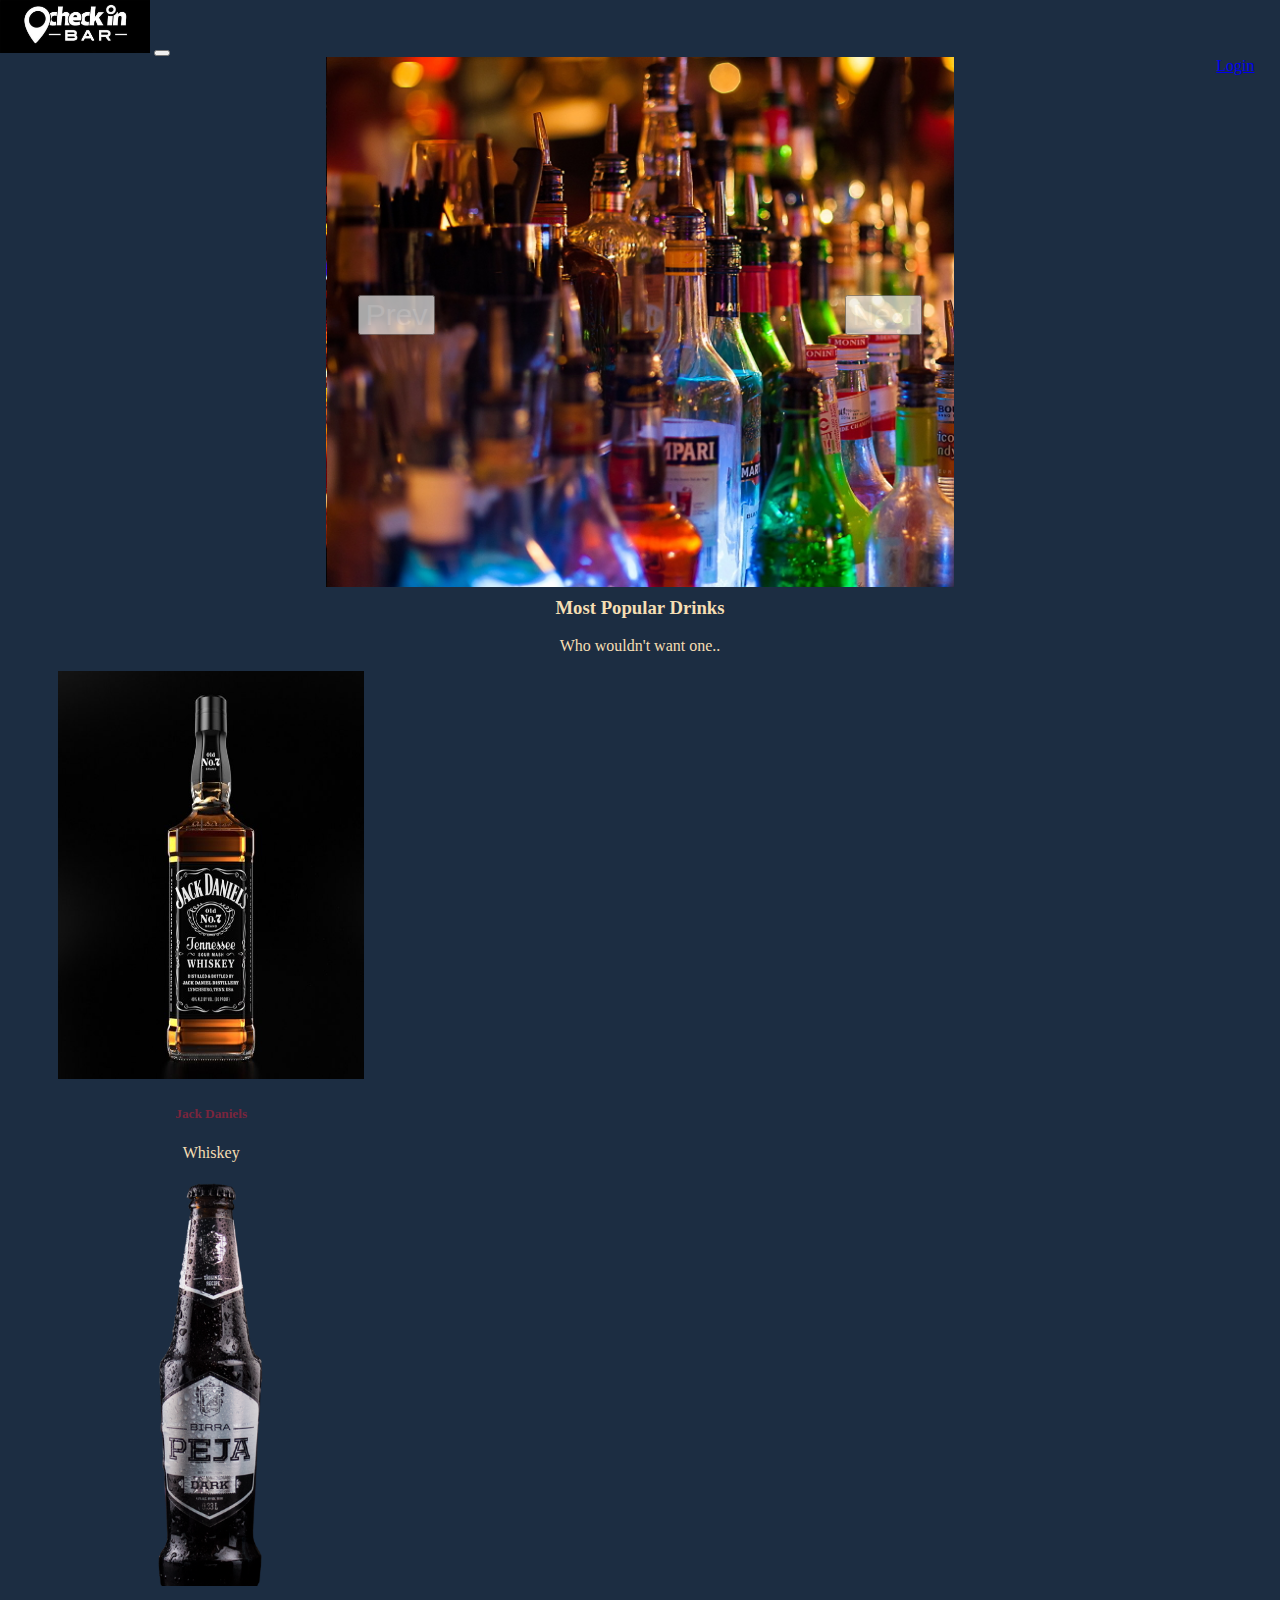
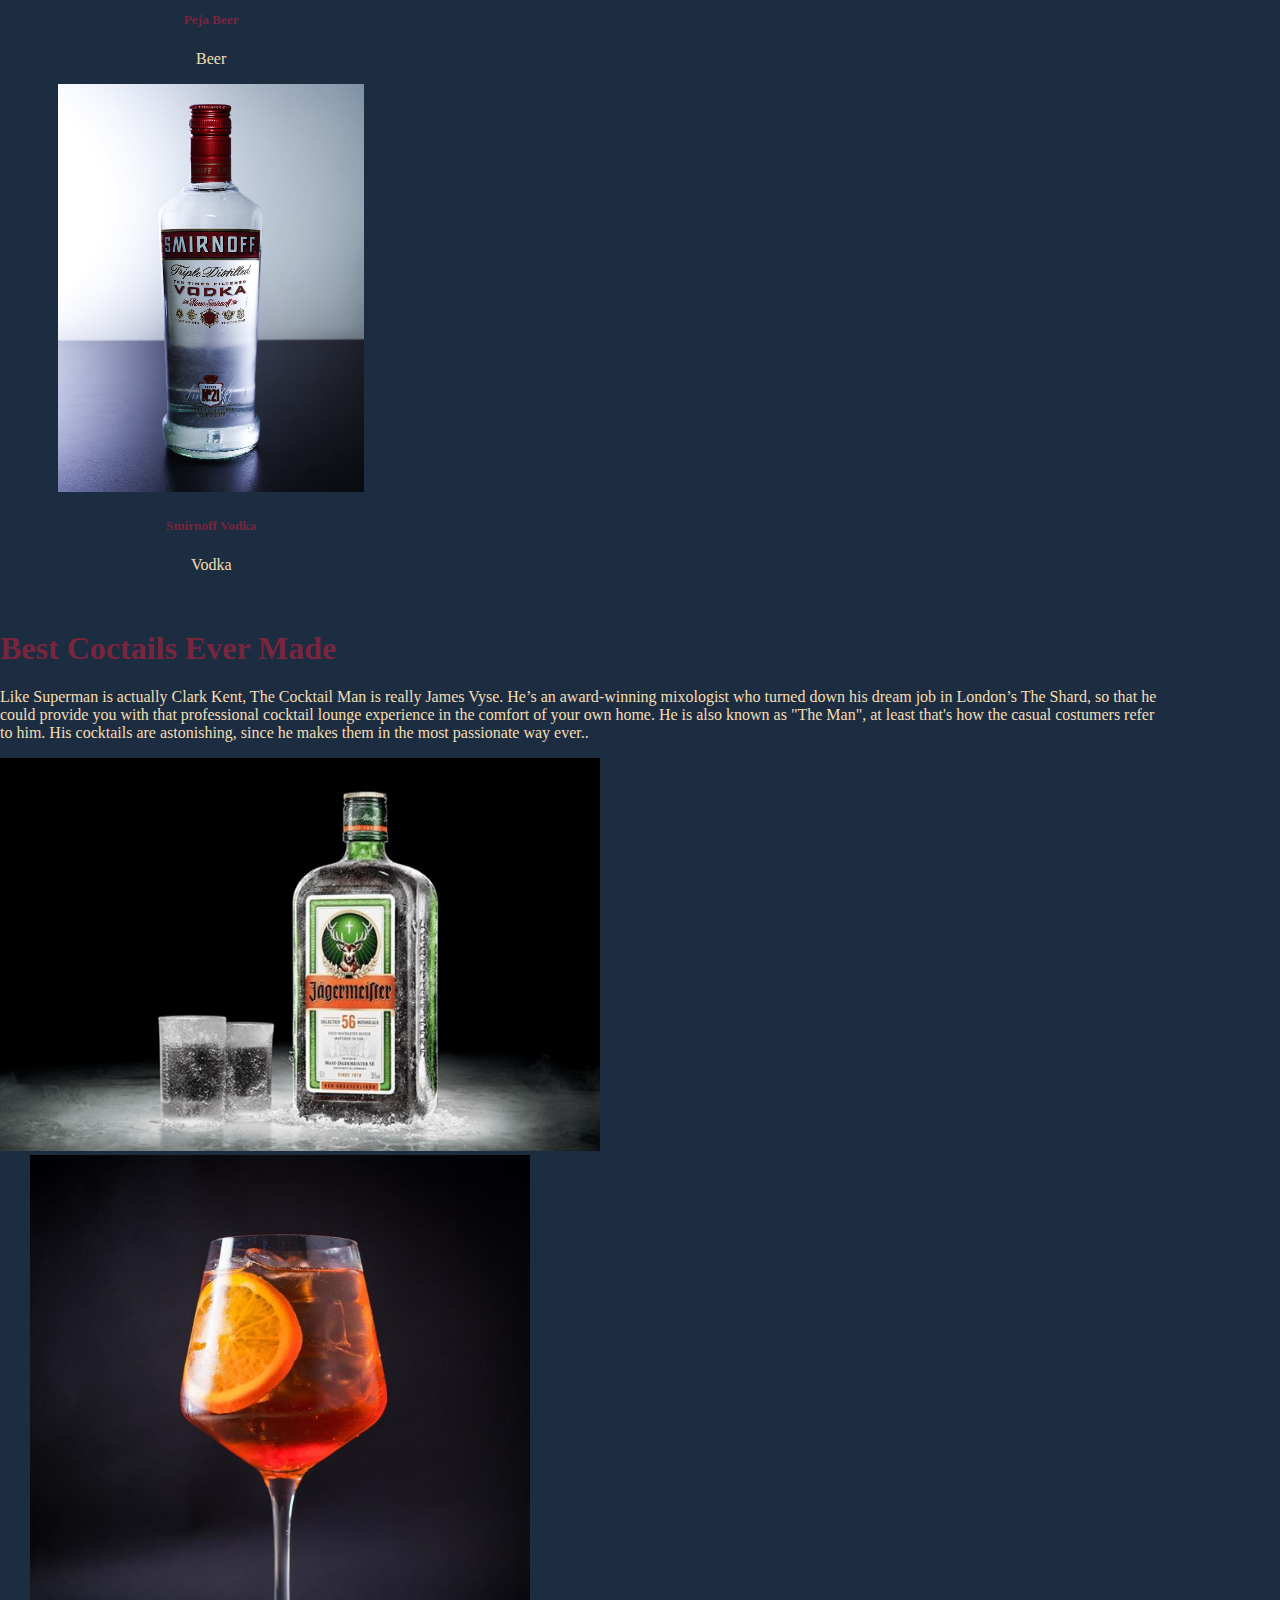
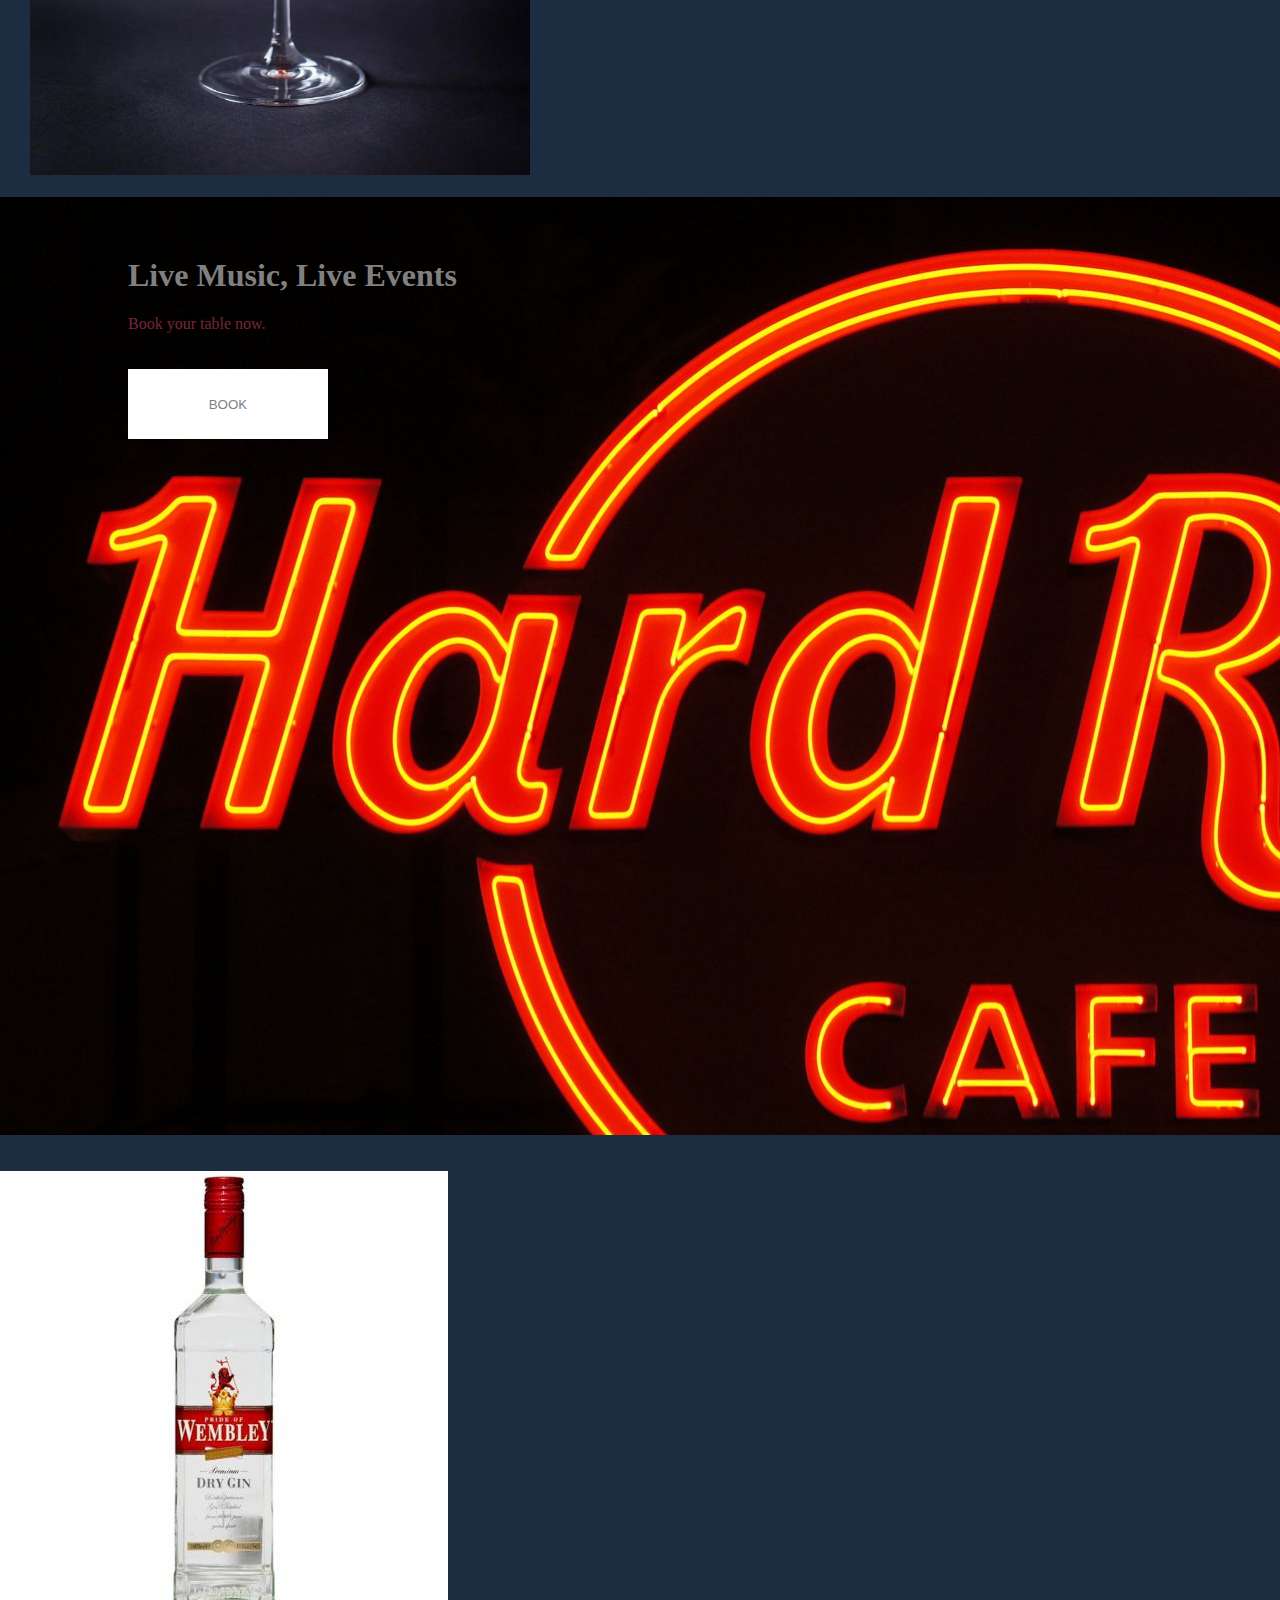
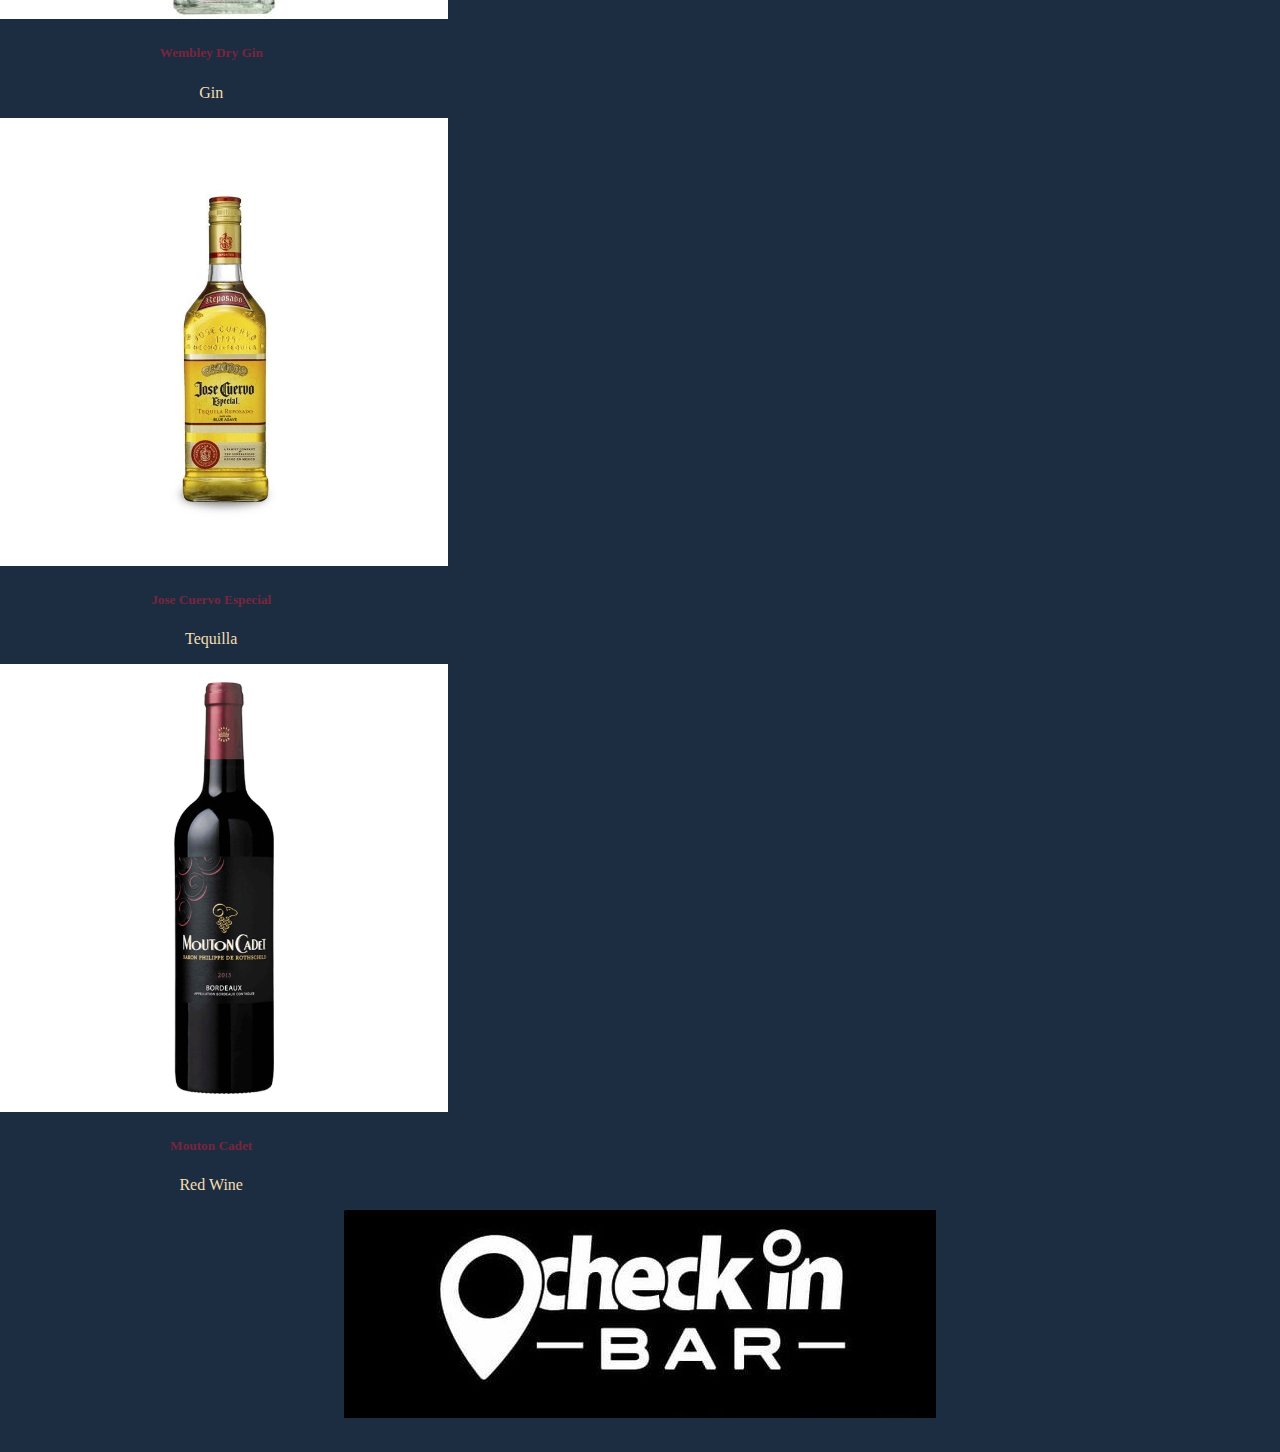
<file: Check-In Bar/index.html>
<!doctype html>
<html lang="en">
  <head>
    <meta charset="utf-8">
    <meta name="viewport" content="width=device-width, initial-scale=1">
   
    <link href="https://cdn.jsdelivr.net/npm/bootstrap@5.0.0-beta1/dist/css/bootstrap.min.css" rel="stylesheet" integrity="sha384-giJF6kkoqNQ00vy+HMDP7azOuL0xtbfIcaT9wjKHr8RbDVddVHyTfAAsrekwKmP1" crossorigin="anonymous">
    <link rel="stylesheet" type="text/css" href="style.css">
    <title>Check-in Bar</title>
  </head>
  <body>
    <div id="blla"></div>
    <nav class="navbar navbar-expand-lg navbar-light bg-light">
  <div class="container-fluid">
    <a class="navbar-brand" href="#"><img src="img/qemkin.jpg" width="150px"></a>
    <button class="navbar-toggler" type="button" data-bs-toggle="collapse" data-bs-target="#navbarNavAltMarkup" aria-controls="navbarNavAltMarkup" aria-expanded="false" aria-label="Toggle navigation">
      <span class="navbar-toggler-icon"></span>
    </button>
    <div class="collapse navbar-collapse" id="navbarNavAltMarkup">
      <div class="navbar-nav navbar-center">
        <a class="nav-link active" aria-current="page" href="#">Home</a>
        <a class="nav-link" href="drinks.html">Drinks</a>
        <a class="nav-link" href="about.html">About</a>
        <a class="nav-link" href="contact.html">Contact</a>
      </div>
      <div class="navbar-nav navbar-right">
      	<a class="nav-link" href="login.html">Login</a>
        
      </div>
    </div>
  </div>
</nav>

    <div class="carousel-container">
      
     
      
      <button id="prevBtn">Prev</button>
      <button id="nextBtn">Next</button>


      <div class="carousel-slide">

        <img src="img/bar5.jpg" id="lastClone" height="530px">
        <img src="img/bar1.jpg" height="530px">
        <img src="img/bar2.jpg" height="530px">
        <img src="img/bar3.jpg" height="530px">
        <img src="img/bar4.jpg" height="530px">
        <img src="img/bar5.jpg" height="530px">
        <img src="img/bar1.jpg" id="firstClone" height="530px">


      </div>
    </div>

    

   


<div class="meh">
	<h3>Most Popular Drinks</h3>
	<p>Who wouldn't want one..</p>
</div>
  
<div id="showcasedrink">
	<div class="container">
  <div class="row">
    <div class="col-md drinkprod">
      <img style="width: 306px; height: 408px;" src="img/gjek.jpg">
      <h5 class="drinktitle"> Jack Daniels </h5>
      <p> Whiskey </p>
      
    </div>
    <div class="col-md drinkprod">
      <img style="width: 306px; height: 408px;" src="img/pecko.png">
      <h5 class="drinktitle">Peja Beer</h5>
      <p> Beer </p>
      
    </div>
    <div class="col-md drinkprod">
      <img style="width: 306px; height: 408px;" src="img/vodka1.jpg">
      <h5 class="drinktitle">Smirnoff Vodka</h5>
      <p> Vodka </p>
     
    </div>
  </div>
</div>
</div>
<br>
<div class="container">
<div class="row">
	<div class="col-xl choose-color">
		<h1>Best Coctails Ever Made</h1>
		<p>Like Superman is actually Clark Kent, The Cocktail Man is really James Vyse.
       He’s an award-winning mixologist who turned down his dream job in London’s The Shard,
       so that he could provide you with that professional cocktail lounge experience in the comfort of your own home.
       He is also known as "The Man", at least that's how the casual costumers refer to him.
       His cocktails are astonishing, since he makes them in the most passionate way ever..</p>
		<img src="img/jeger.jpg" style="width:600px;height:auto;bottom:0">
	</div>
	<div class="col-md choose-color">
		<img src="img/kuktell.jpg" style="height:620px;width:500px;padding-left:30px">
	</div>
</div>
</div>
<br>
<div id="live-music">
	<h1> Live Music, Live Events</h1>
	<p> Book your table now.  </p>
	<button style="width:200px;height:70px;"> BOOK</button>
</div>
<br> <br>
<div class="showcasedrink">
	<div class="container">
  <div class="row">
    <div class="col-sm drinkprod">
      <img src="img/gjin.jpeg">
      <h5 class="drinktitle"> Wembley Dry Gin </h5>
      <p> Gin </p>
      
    </div>
    <div class="col-sm drinkprod">
      <img src="img/teqilla.jpg" style="height: 448px; width: 448px;">
      <h5 class="drinktitle">Jose Cuervo Especial </h5>
      <p> Tequilla </p>
    </div>
    <div class="col-sm drinkprod">
      <img src="img/tkuq.jpg" style="height: 448px; width: 448px;">
      <h5 class="drinktitle">Mouton Cadet</h5>
      <p> Red Wine </p>
     
    </div>
  </div>
</div>
</div>


 
  <div class="container1">
  
    <div>
      <img src="img/qemkin.jpg">
    </div>
  </div>
 
      <script src="slider.js">


      </script>
  


 </body>
</html>
</file>
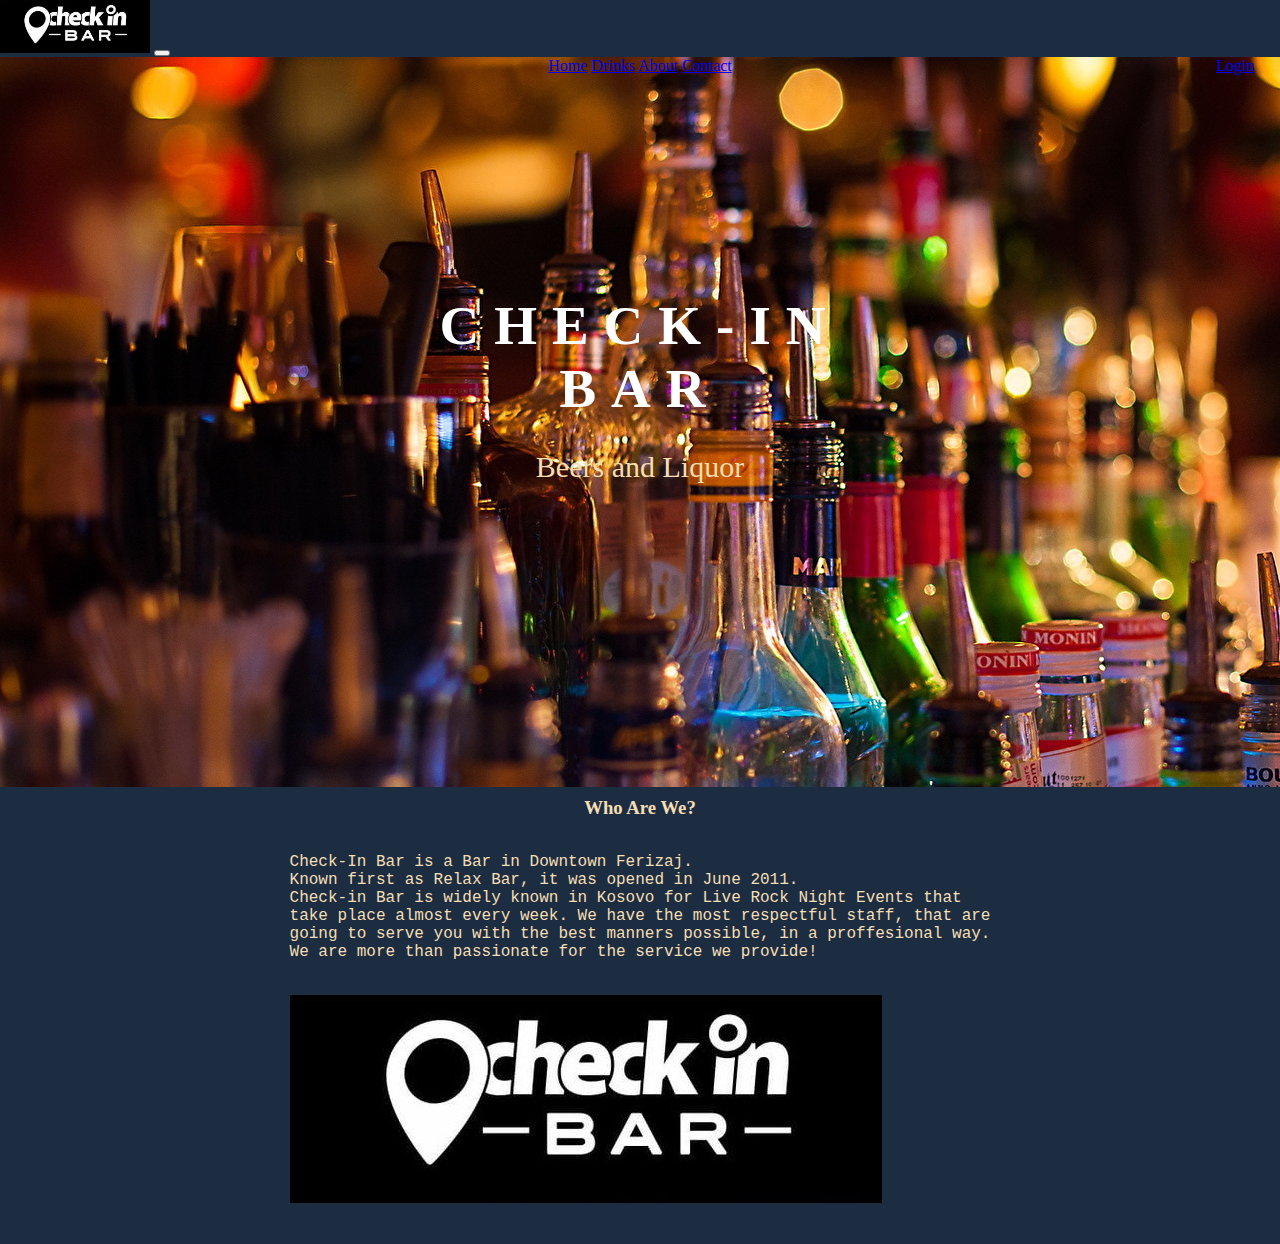
<file: Check-In Bar/about.html>
<!doctype html>
<html lang="en">
  <head>
    <meta charset="utf-8">
    <meta name="viewport" content="width=device-width, initial-scale=1">
   
    <link href="https://cdn.jsdelivr.net/npm/bootstrap@5.0.0-beta1/dist/css/bootstrap.min.css" rel="stylesheet" integrity="sha384-giJF6kkoqNQ00vy+HMDP7azOuL0xtbfIcaT9wjKHr8RbDVddVHyTfAAsrekwKmP1" crossorigin="anonymous">
    <link rel="stylesheet" type="text/css" href="style.css">
    <title>Check-in Bar - About Us</title>

    <style>
      #drinkhero{
        background-image: url("img/bar1.jpg");
        height: 530px;
      
      }
    </style>



  </head>
  <body>
    <div id="blla"></div>
    <nav class="navbar navbar-expand-lg navbar-light bg-light">
  <div class="container-fluid">
    <a class="navbar-brand" href="#"><img src="img/qemkin.jpg" width="150px"></a>
    <button class="navbar-toggler" type="button" data-bs-toggle="collapse" data-bs-target="#navbarNavAltMarkup" aria-controls="navbarNavAltMarkup" aria-expanded="false" aria-label="Toggle navigation">
      <span class="navbar-toggler-icon"></span>
    </button>
    <div class="collapse navbar-collapse" id="navbarNavAltMarkup">
      <div class="navbar-nav navbar-center">
        <a class="nav-link"  href="index.html">Home</a>
        <a class="nav-link" href="drinks.html">Drinks</a>
        <a class="nav-link active" aria-current="page" href="#">About</a>
        <a class="nav-link" href="contact.html">Contact</a>
      </div>
      <div class="navbar-nav navbar-right">
      	<a class="nav-link" href="login.html">Login</a>
        
      </div>
    </div>
  </div>
</nav>
<div id="drinkhero">
	<div id="drinktext">
		<h1 style="color:white">CHECK-IN BAR</h1>
		<p style="font-size:30px; color:wheat ;"> Beers and Liquor  </p>
	</div>

</div>
<div class="meh">
	<h3>Who Are We?</h3>
    
</div>
  



 
  <div class="container1">
    
    <div>
	<pre style="color:wheat; font-size: 16px;">Check-In Bar is a Bar in Downtown Ferizaj.
Known first as Relax Bar, it was opened in June 2011.
Check-in Bar is widely known in Kosovo for Live Rock Night Events that
take place almost every week. We have the most respectful staff, that are
going to serve you with the best manners possible, in a proffesional way.
We are more than passionate for the service we provide!
    </pre>
      <img src="img/qemkin.jpg">
    </div>
  </div>
 

  


 </body>
</html>
</file>
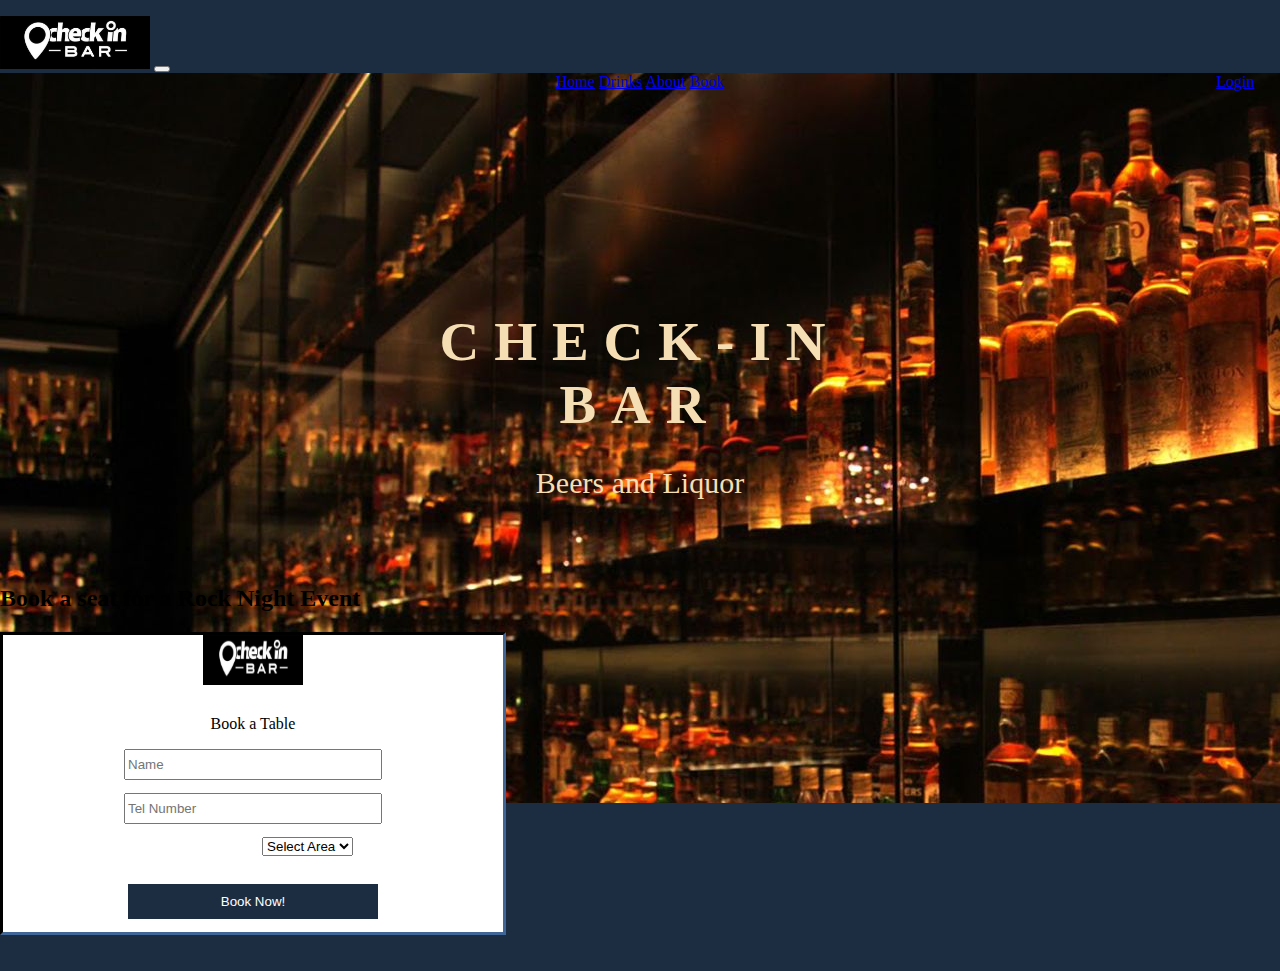
<file: Check-In Bar/book.html>
<!doctype html>
<html lang="en">
  <head>
    <meta charset="utf-8">
    <meta name="viewport" content="width=device-width, initial-scale=1">
   
    <link href="https://cdn.jsdelivr.net/npm/bootstrap@5.0.0-beta1/dist/css/bootstrap.min.css" rel="stylesheet" integrity="sha384-giJF6kkoqNQ00vy+HMDP7azOuL0xtbfIcaT9wjKHr8RbDVddVHyTfAAsrekwKmP1" crossorigin="anonymous">
    <link rel="stylesheet" type="text/css" href="style.css">
    <title>Check-in Bar - Book</title>


    <style>
      #drinkhero{
        background-image: url("img/bar2.jpg");
        height: 530px;
      
      }
    </style>
  </head>
  <body>
    <div id="blla"><p></p></div>
    <nav class="navbar navbar-expand-lg navbar-light bg-light">
  <div class="container-fluid">
    <a class="navbar-brand" href="#"><img src="img/qemkin.jpg" width="150px"></a>
    <button class="navbar-toggler" type="button" data-bs-toggle="collapse" data-bs-target="#navbarNavAltMarkup" aria-controls="navbarNavAltMarkup" aria-expanded="false" aria-label="Toggle navigation">
      <span class="navbar-toggler-icon"></span>
    </button>
    <div class="collapse navbar-collapse" id="navbarNavAltMarkup">
      <div class="navbar-nav navbar-center">
        <a class="nav-link"  href="index.html">Home</a>
        <a class="nav-link" href="drinks.html">Drinks</a>
        <a class="nav-link" href="about.html">About</a>
        <a class="nav-link active" aria-current="page"href="#">Book</a>
      </div>
      <div class="navbar-nav navbar-right">
      	<a class="nav-link" href="login.html">Login</a>
        
      </div>
    </div>
  </div>
</nav>
<div id="drinkhero">
	<div id="drinktext">
		<h1 style="color:wheat">CHECK-IN BAR</h1>
		<p style="font-size:30px; color:wheat;"> Beers and Liquor  </p>
	</div>

    <br><br>



    <div class="bookContainer">
        <div class="book">
            <h2>Book a seat for a Rock Night Event</h2>
        </div>

        <div class="bookForm">

          <form style="width: 500px; background-color: white; text-align: center; border : 3px inset #1c2d42;">
          
            <img src="img/qemkin.jpg" style="width: 100px; height: 50px; margin-bottom: 10px;" alt="qemkin logo pic">
              <br> 
              

            <p>Book a Table</p>

            <div style="color:red" id="error"></div>

            <pre><input id="name" type="text" placeholder="Name" style="width: 250px; height: 25px;"></pre>
            <pre><input id="tel" type="text" placeholder="Tel Number" style="width: 250px; height: 25px;"></pre>
            <pre>
              <select name="" id="areaSelect">
                <option value="">Select Area</option>
                <option value="">A</option>
                <option value="">B</option>
                <option value="">C</option>
                <option value="">D</option>
              </select>
            </pre>
            <pre><input id="book" class="register-button" type="submit" value="Book Now!"></pre>

          </form>   
        </div>
    </div>
    <br><br>

            


    </body>
</html>
</file>
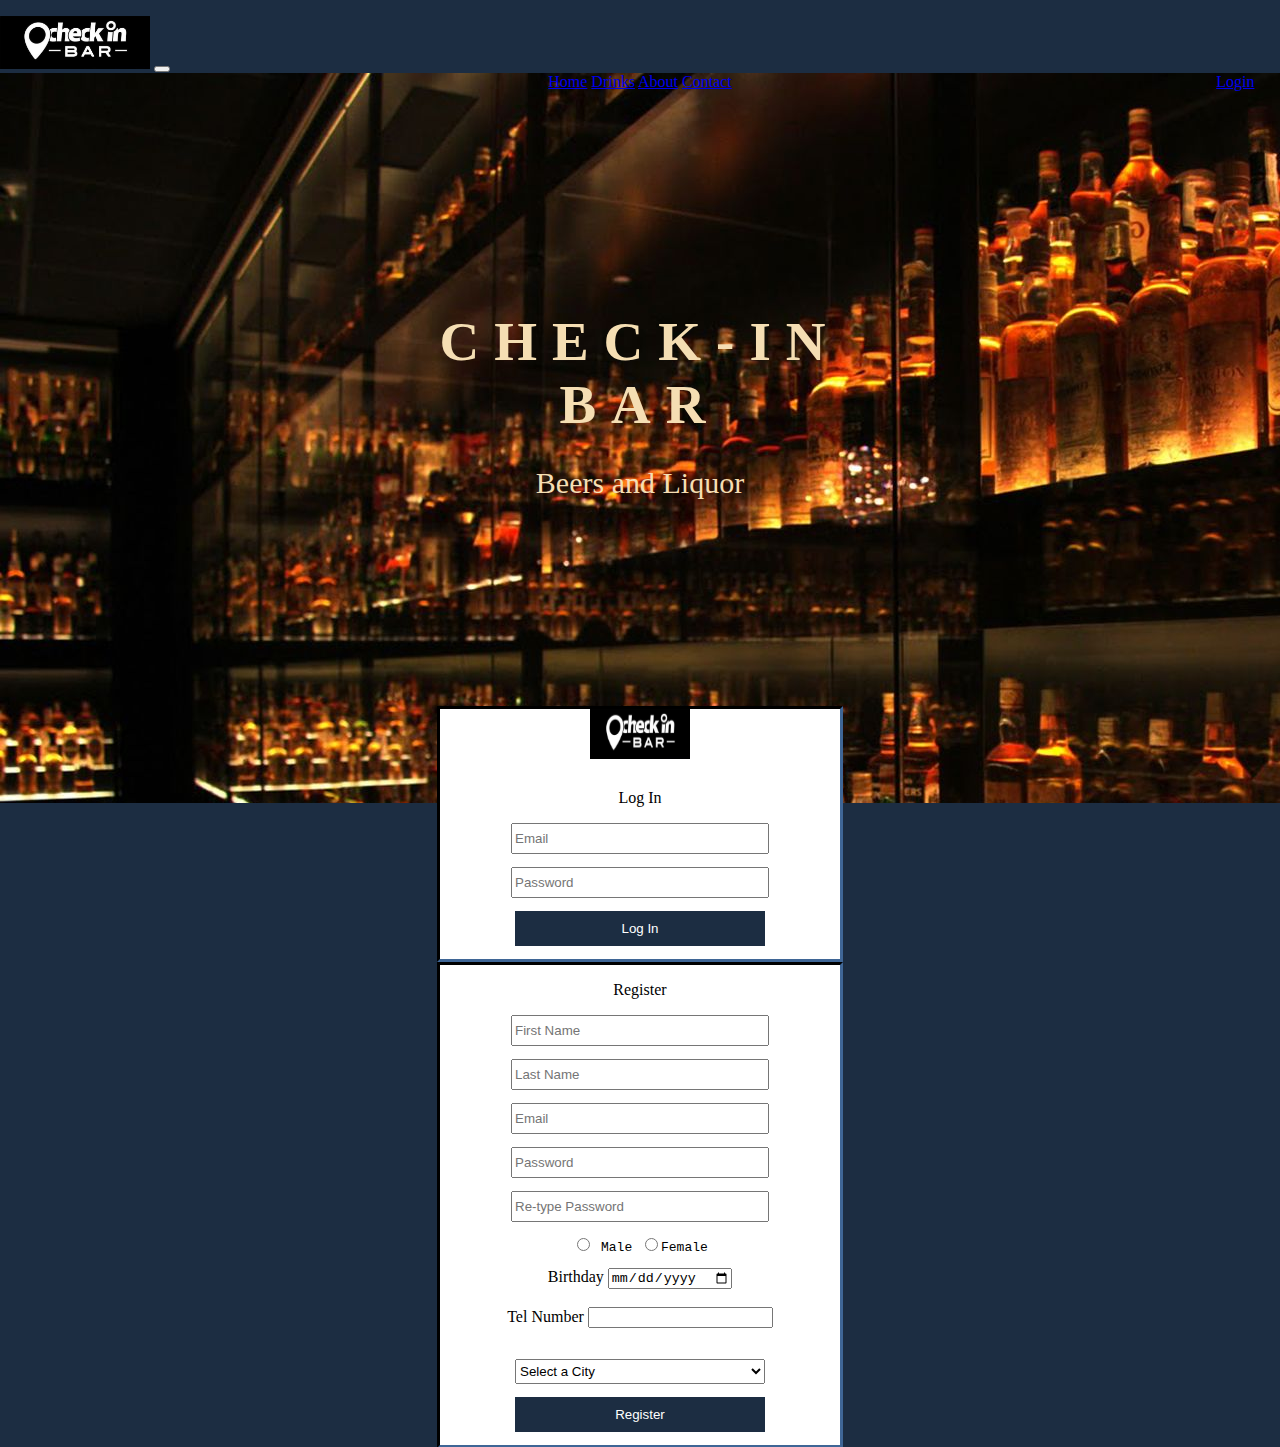
<file: Check-In Bar/contact.html>
<!doctype html>
<html lang="en">
  <head>
    <meta charset="utf-8">
    <meta name="viewport" content="width=device-width, initial-scale=1">
   
    <link href="https://cdn.jsdelivr.net/npm/bootstrap@5.0.0-beta1/dist/css/bootstrap.min.css" rel="stylesheet" integrity="sha384-giJF6kkoqNQ00vy+HMDP7azOuL0xtbfIcaT9wjKHr8RbDVddVHyTfAAsrekwKmP1" crossorigin="anonymous">
    <link rel="stylesheet" type="text/css" href="style.css">
    <title>Check-in Bar - Contact Us</title>


    <style>
      #drinkhero{
        background-image: url("img/bar2.jpg");
        height: 530px;
      
      }
    </style>
  </head>
  <body>
    <div id="blla"><p></p></div>
    <nav class="navbar navbar-expand-lg navbar-light bg-light">
  <div class="container-fluid">
    <a class="navbar-brand" href="#"><img src="img/qemkin.jpg" width="150px"></a>
    <button class="navbar-toggler" type="button" data-bs-toggle="collapse" data-bs-target="#navbarNavAltMarkup" aria-controls="navbarNavAltMarkup" aria-expanded="false" aria-label="Toggle navigation">
      <span class="navbar-toggler-icon"></span>
    </button>
    <div class="collapse navbar-collapse" id="navbarNavAltMarkup">
      <div class="navbar-nav navbar-center">
        <a class="nav-link"  href="index.html">Home</a>
        <a class="nav-link" href="drinks.html">Drinks</a>
        <a class="nav-link" href="about.html">About</a>
        <a class="nav-link active" aria-current="page"href="#">Contact</a>
      </div>
      <div class="navbar-nav navbar-right">
      	<a class="nav-link" href="login.html">Login</a>
        
      </div>
    </div>
  </div>
</nav>
<div id="drinkhero">
	<div id="drinktext">
		<h1 style="color:wheat">CHECK-IN BAR</h1>
		<p style="font-size:30px; color:wheat;"> Beers and Liquor  </p>
	</div>

<div class="login-container">

    <div>
      <main style="width: 100%; height: 100%;">
        <br>
        <br>
        


        

        <form id="form" style="width: 400px; background-color: white; text-align: center; border : 3px inset #1c2d42;">
          
            <img src="img/qemkin.jpg" style="width: 100px; height: 50px; margin-bottom: 10px;" alt="qemkin logo pic">
              <br> 
              

            <p>Log In</p>

            <div style="color:red" id="error"></div>

            <pre><input id="email" type="email" placeholder="Email" style="width: 250px; height: 25px;"></pre>
            <pre><input id="password" type="password" placeholder="Password" style="width: 250px; height: 25px;"></pre>
            <pre><input id="login" class="register-button" type="submit" value="Log In"></pre>

          </form>      
              

            <form id="form-reg" style="width: 400px;background-color: white; text-align: center; border : 3px inset #1c2d42;">
              <p>Register</p>
              <div style="color:red" id="error-reg"></div>
            <pre><input id="name" type="text" placeholder="First Name" style="width: 250px; height: 25px;" ></pre>
            <pre><input id="surname" type="text" placeholder="Last Name" style="width: 250px; height: 25px;" ></pre>
            <pre><input id="reg-email" type="email" placeholder="Email" style="width: 250px; height: 25px;"></pre>
            <pre><input id="reg-password" type="password" placeholder="Password" style="width: 250px; height: 25px;"></pre>
            <pre><input id="reg-password-2" type="password" placeholder="Re-type Password" style="width: 250px; height: 25px;"></pre>

            <pre><input type="radio" name="gender" id="male"> <label for="male">Male</label> <input type="radio" name="gender" id="female"><label for="female">Female</label></pre>

            <label for="birthday">Birthday</label>
            <input type="date" id="birthday">
            <br>
            <br>
            
            <label for="tel">Tel Number </label> <input type="tel" id="tel"> <br><br>

         
           <pre><select style="width: 250px; height: 25px">
                <option value="">Select a City</option>
                <option value="">Ferizaj</option>
                <option value="">Prishtine</option>
                <option value="">Lipjan</option>
                <option value="">Tuz</option>
                <option value="">Podgorice</option>
                <option value="">Qellapek</option>

            </select></pre>

            
            <pre><input id="register" class="register-button" type="submit" value="Register"></pre>
            
        </form>


    </main>  

    </div>

</div>

            <script src="index.js">


            </script>


    </body>
</html>
</file>
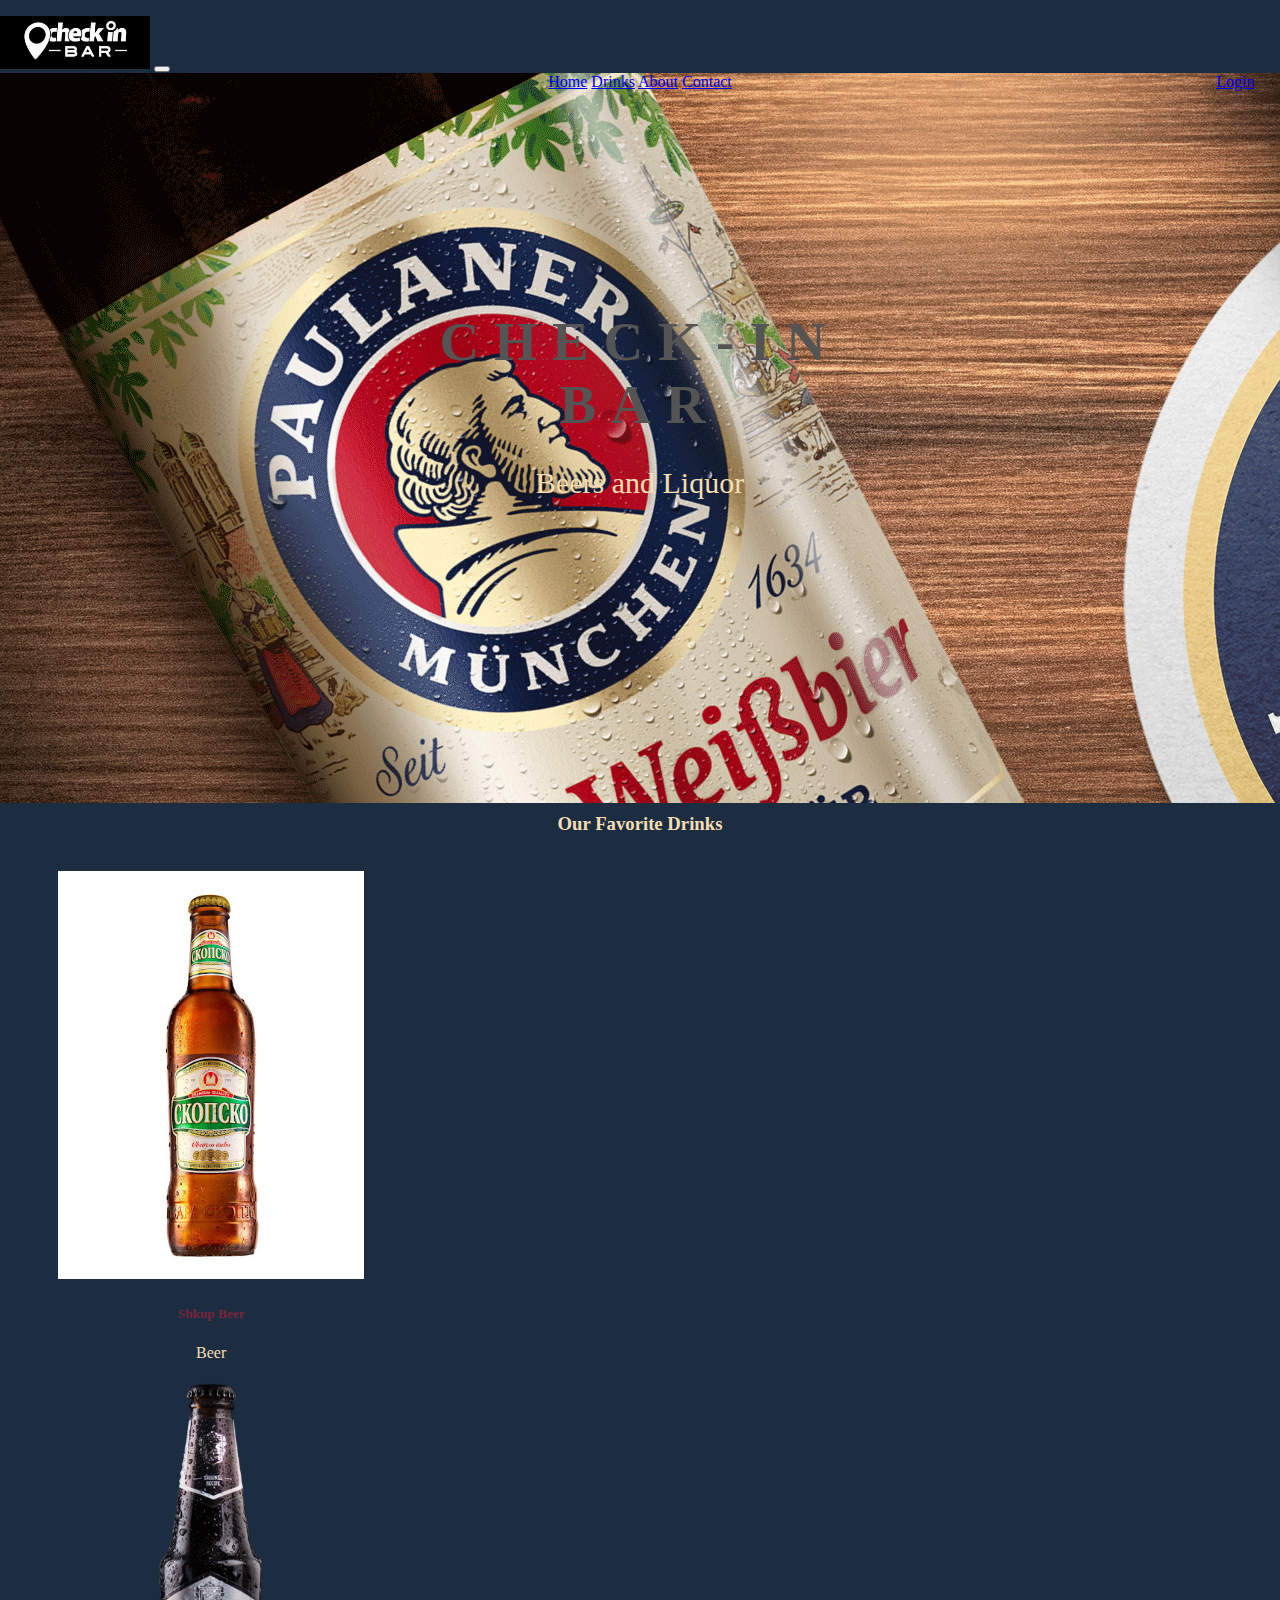
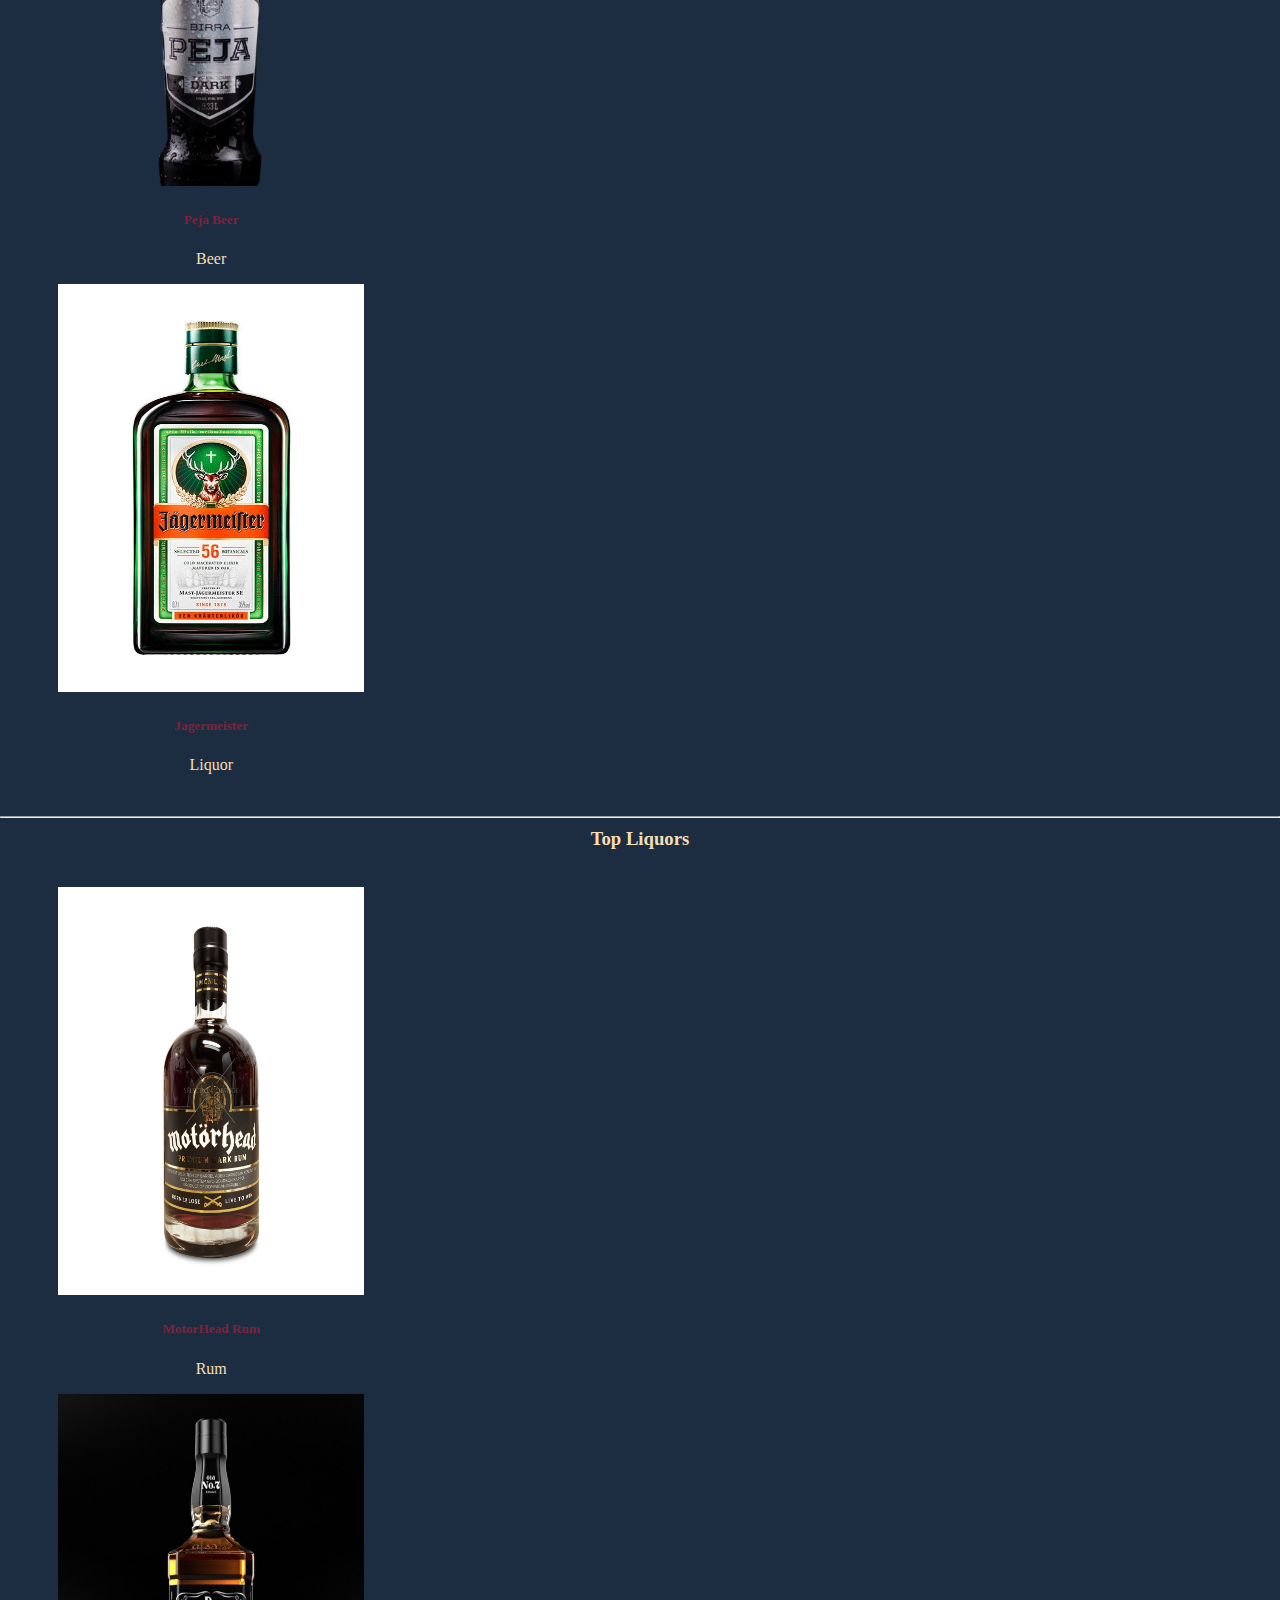
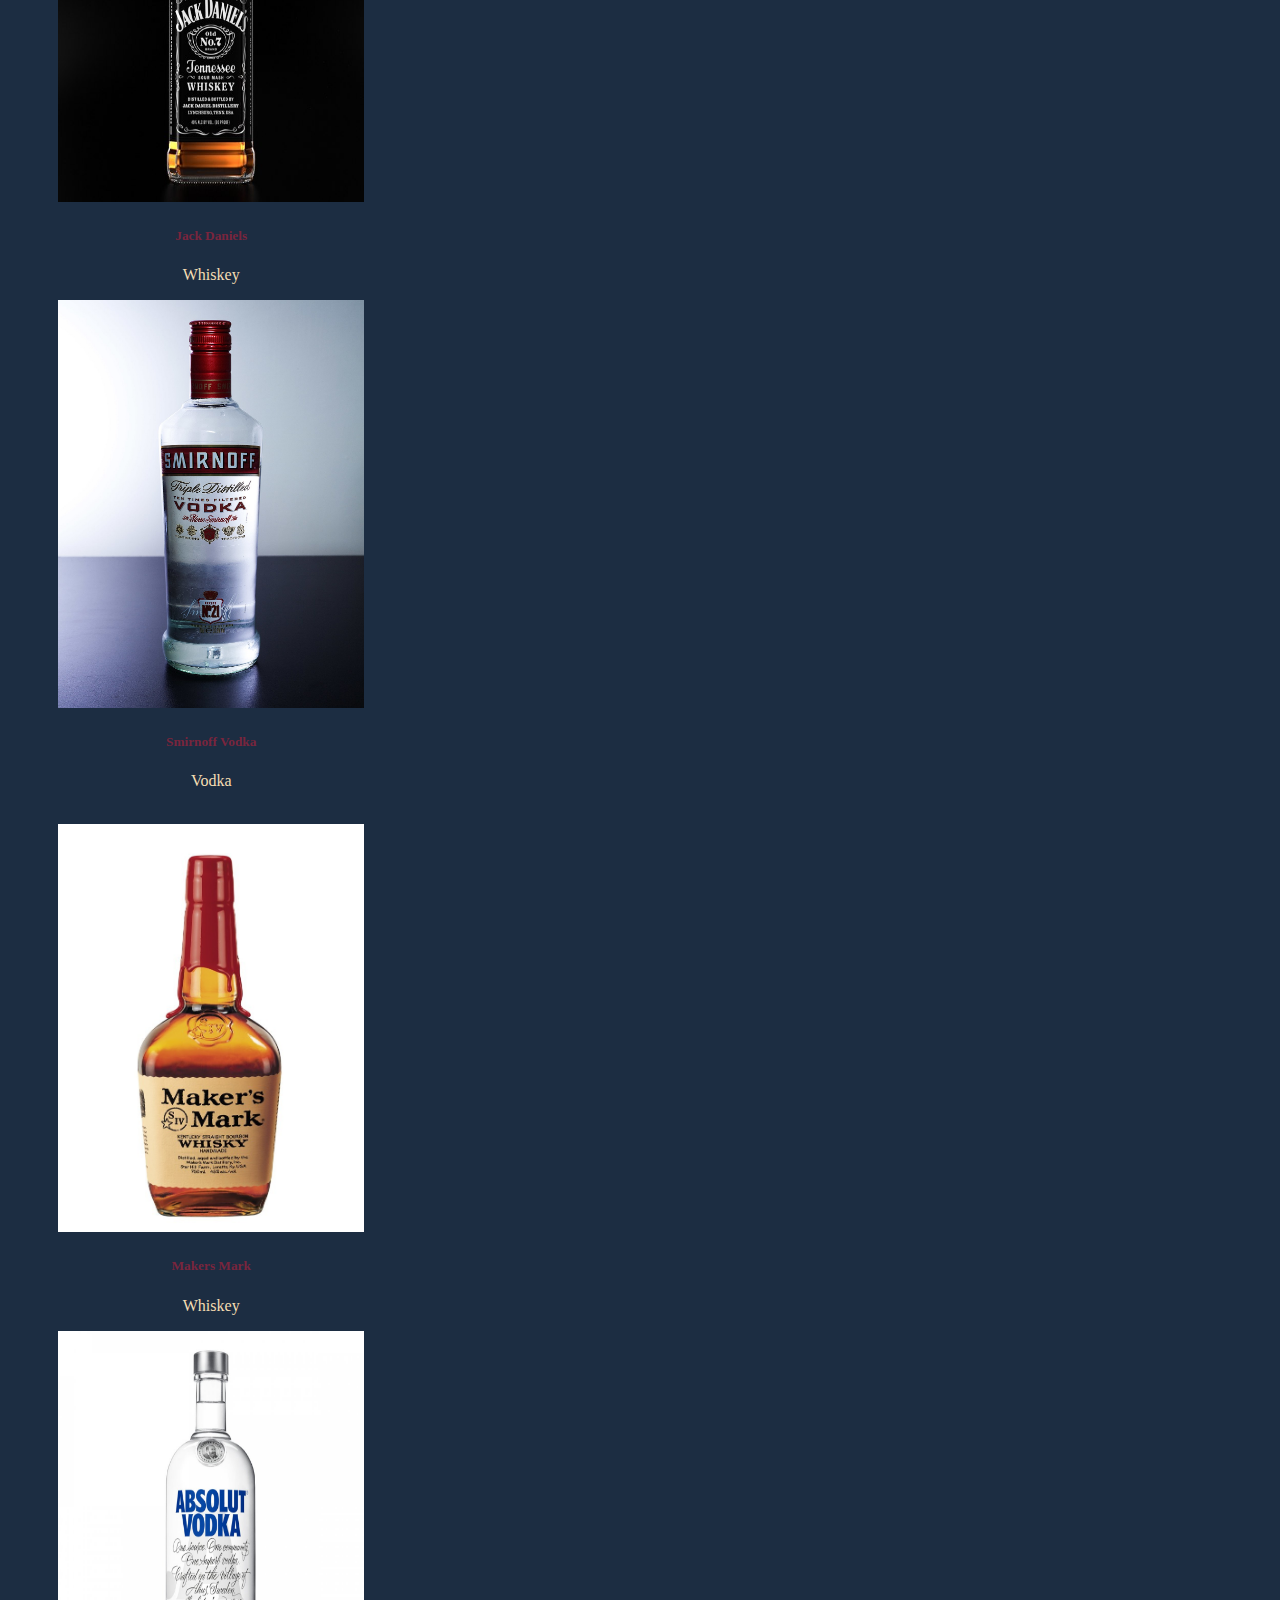
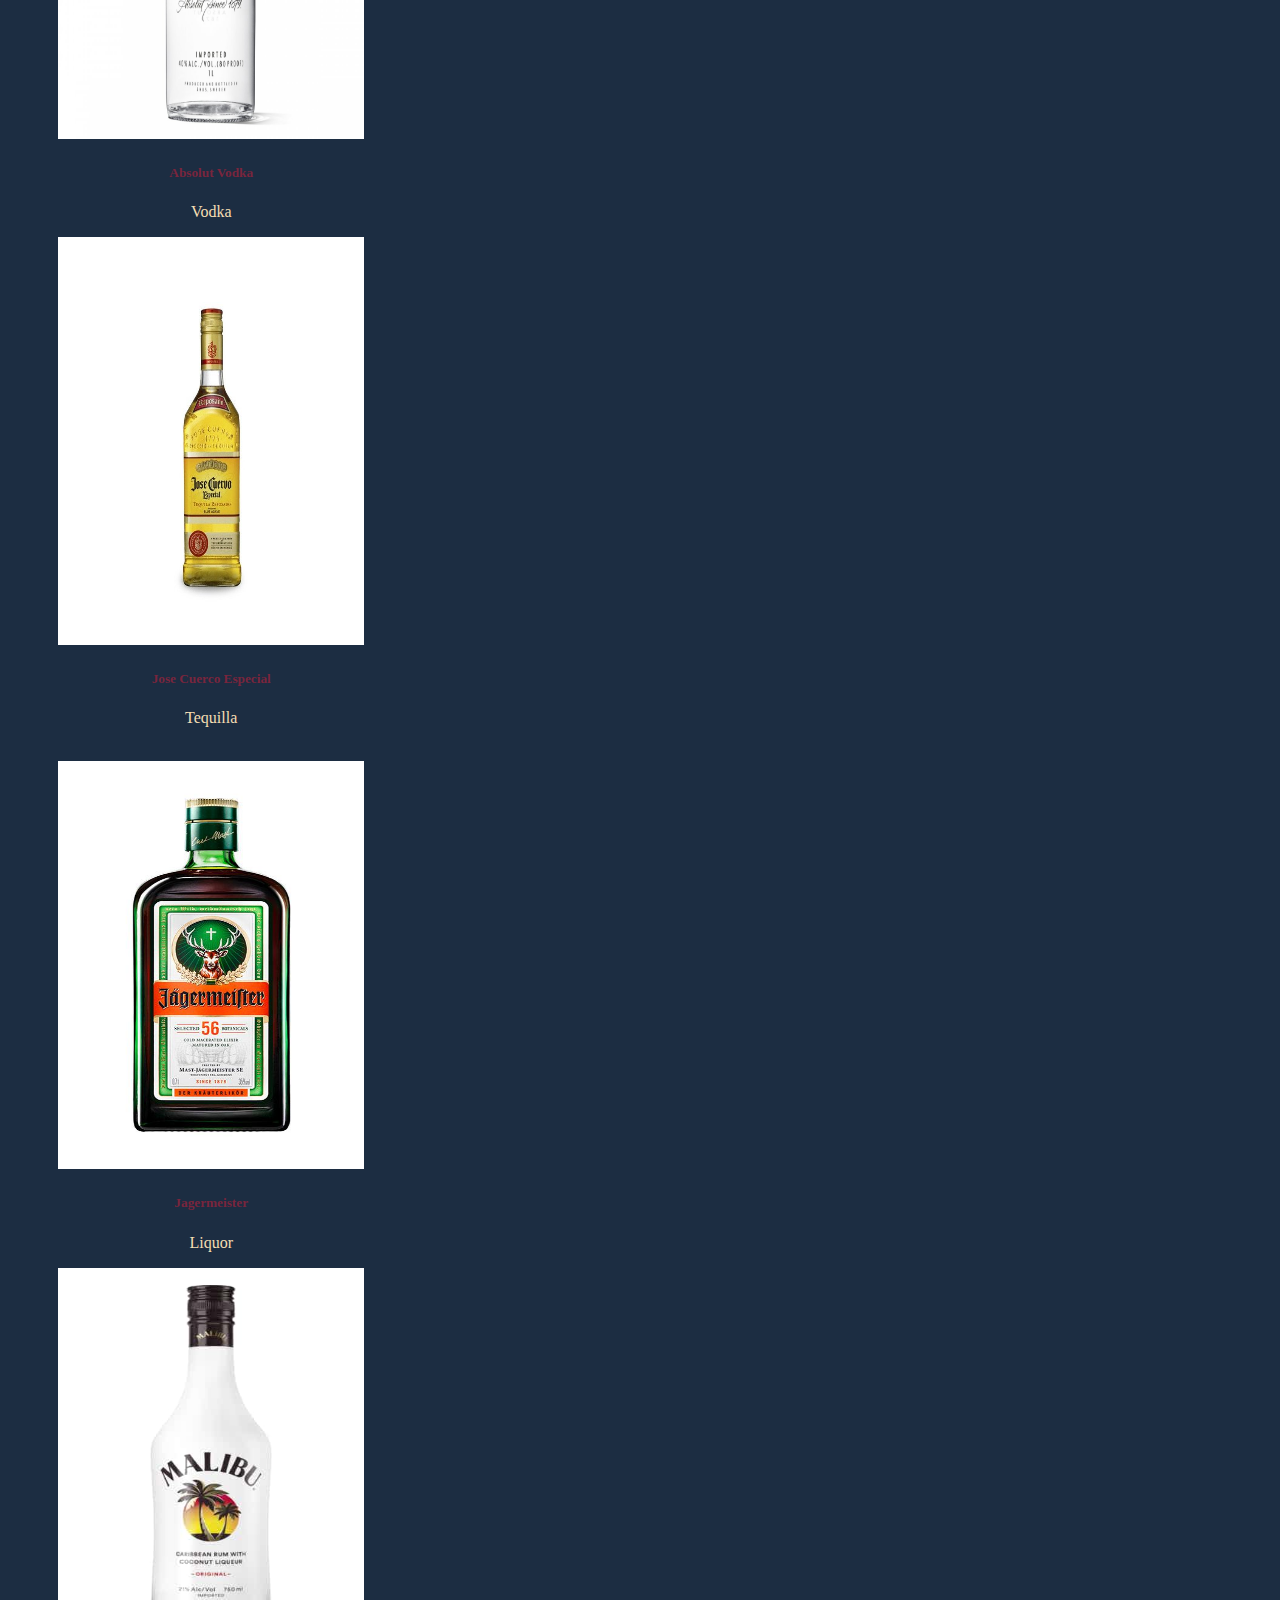
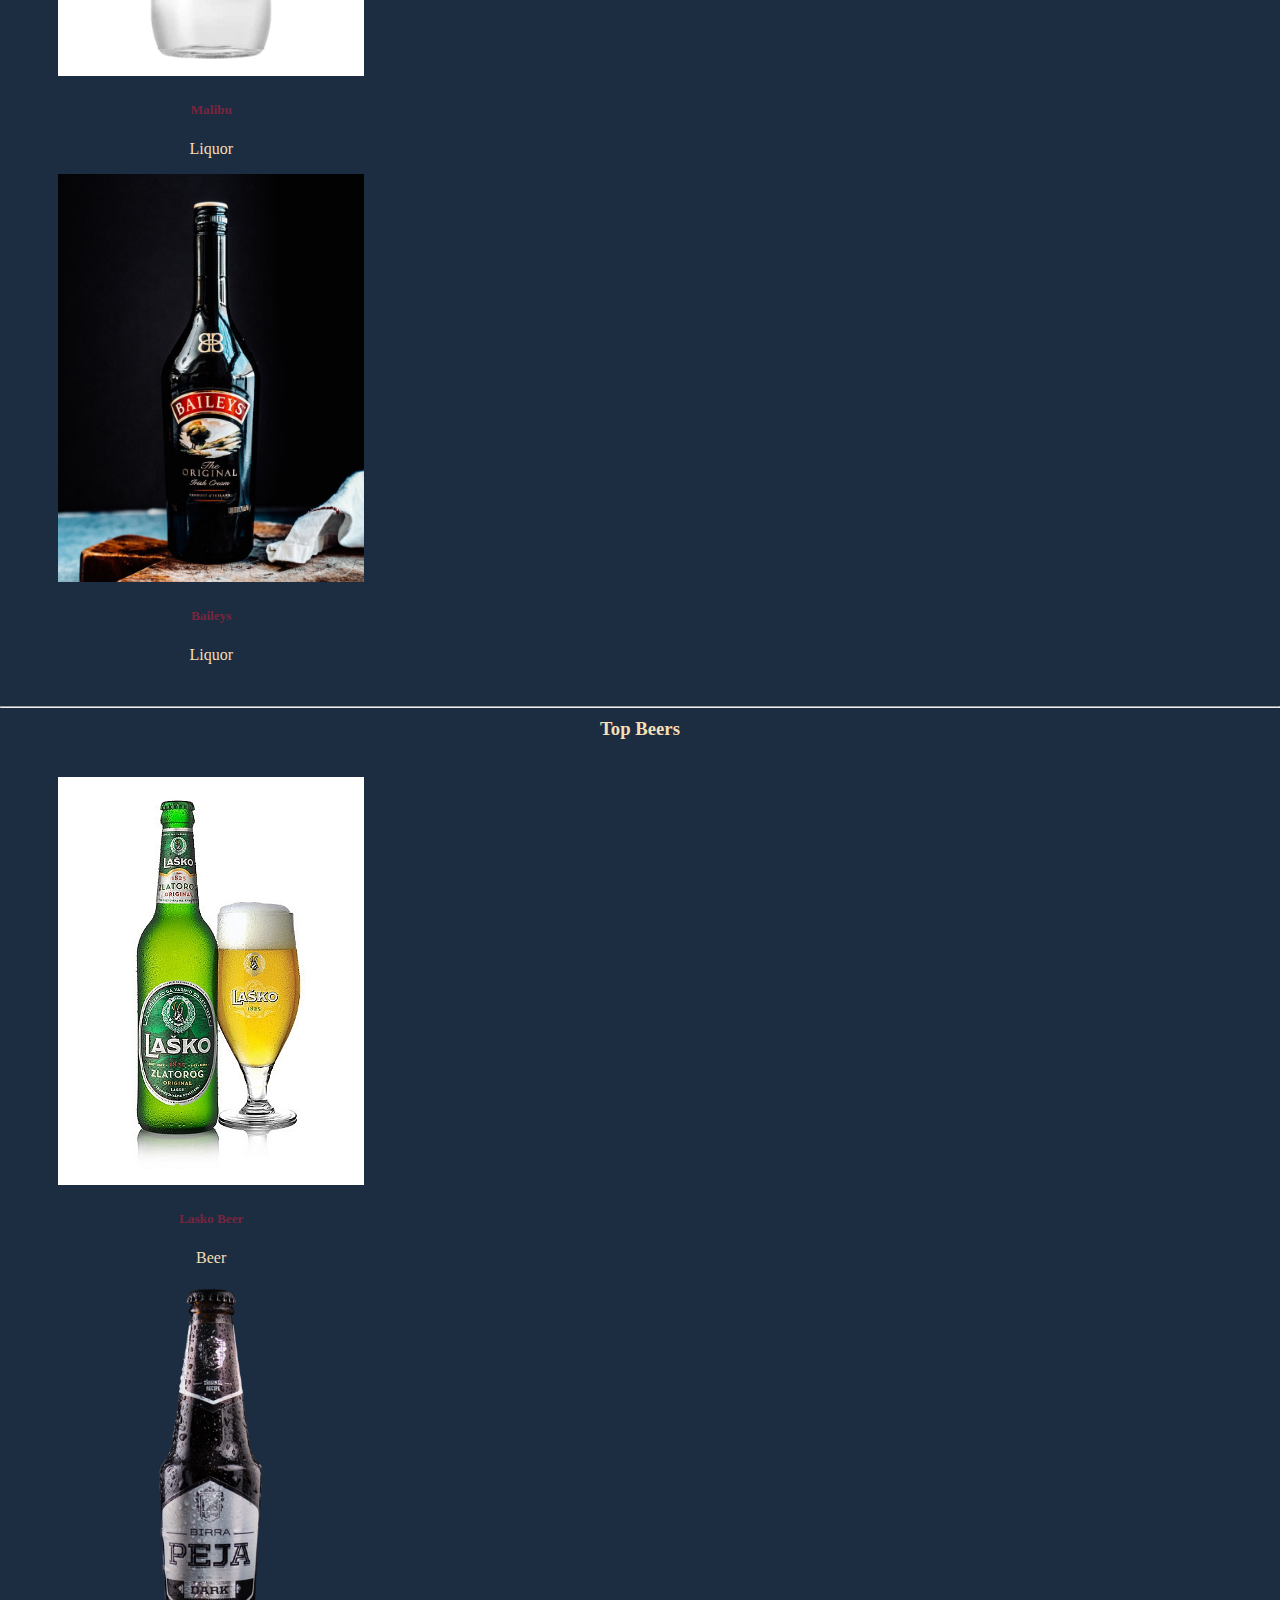
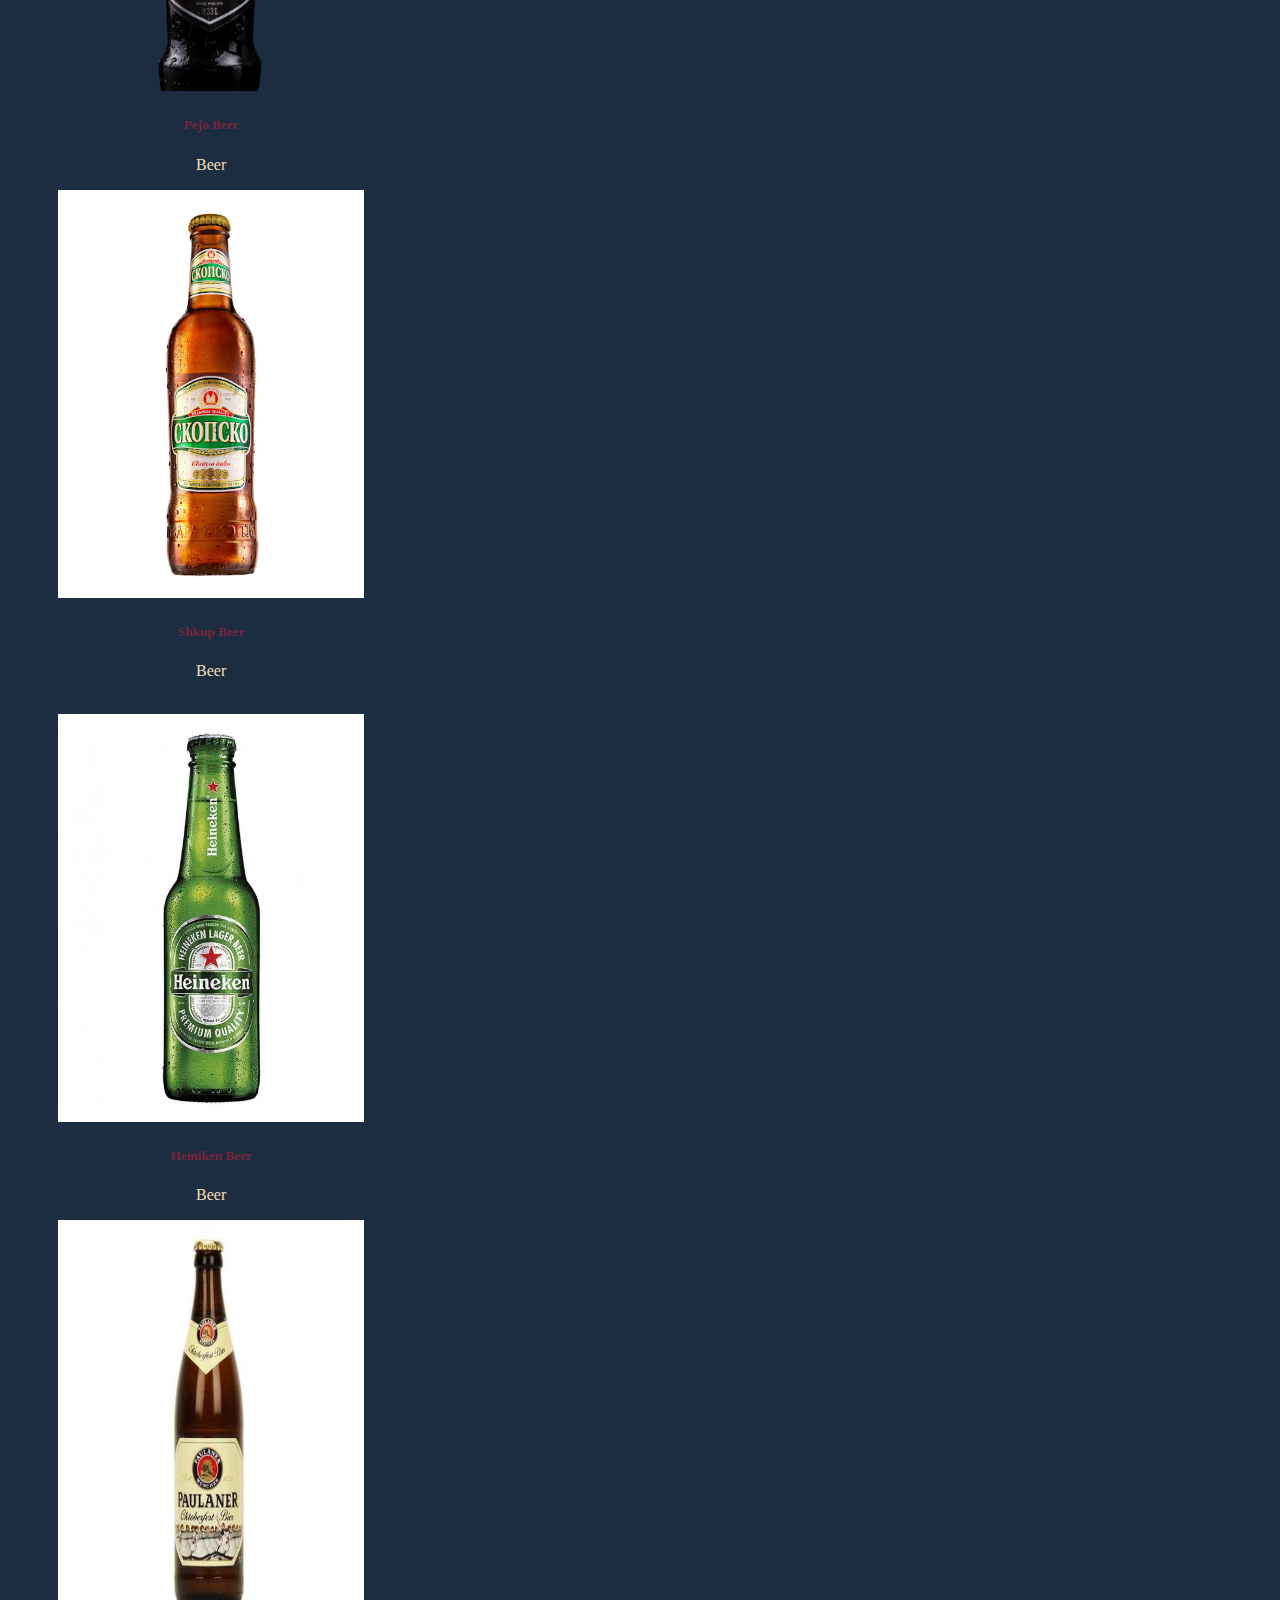
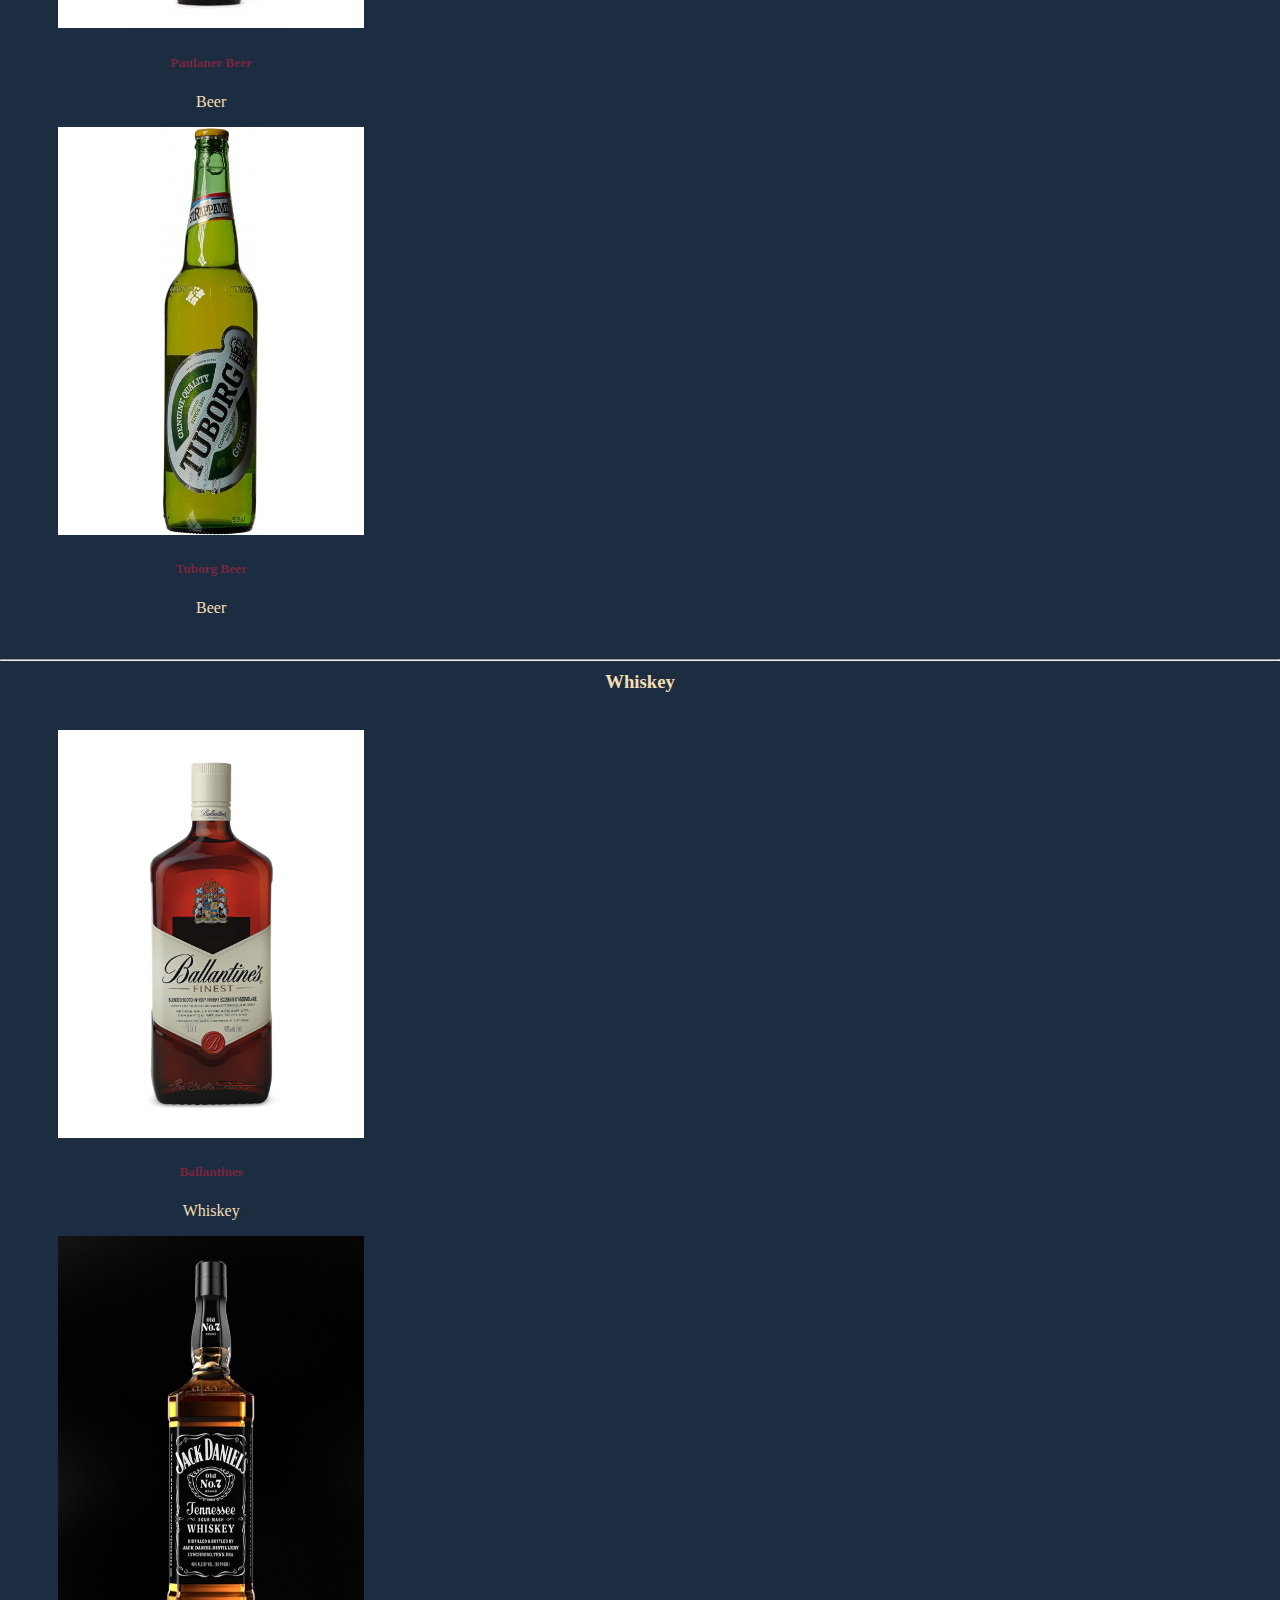
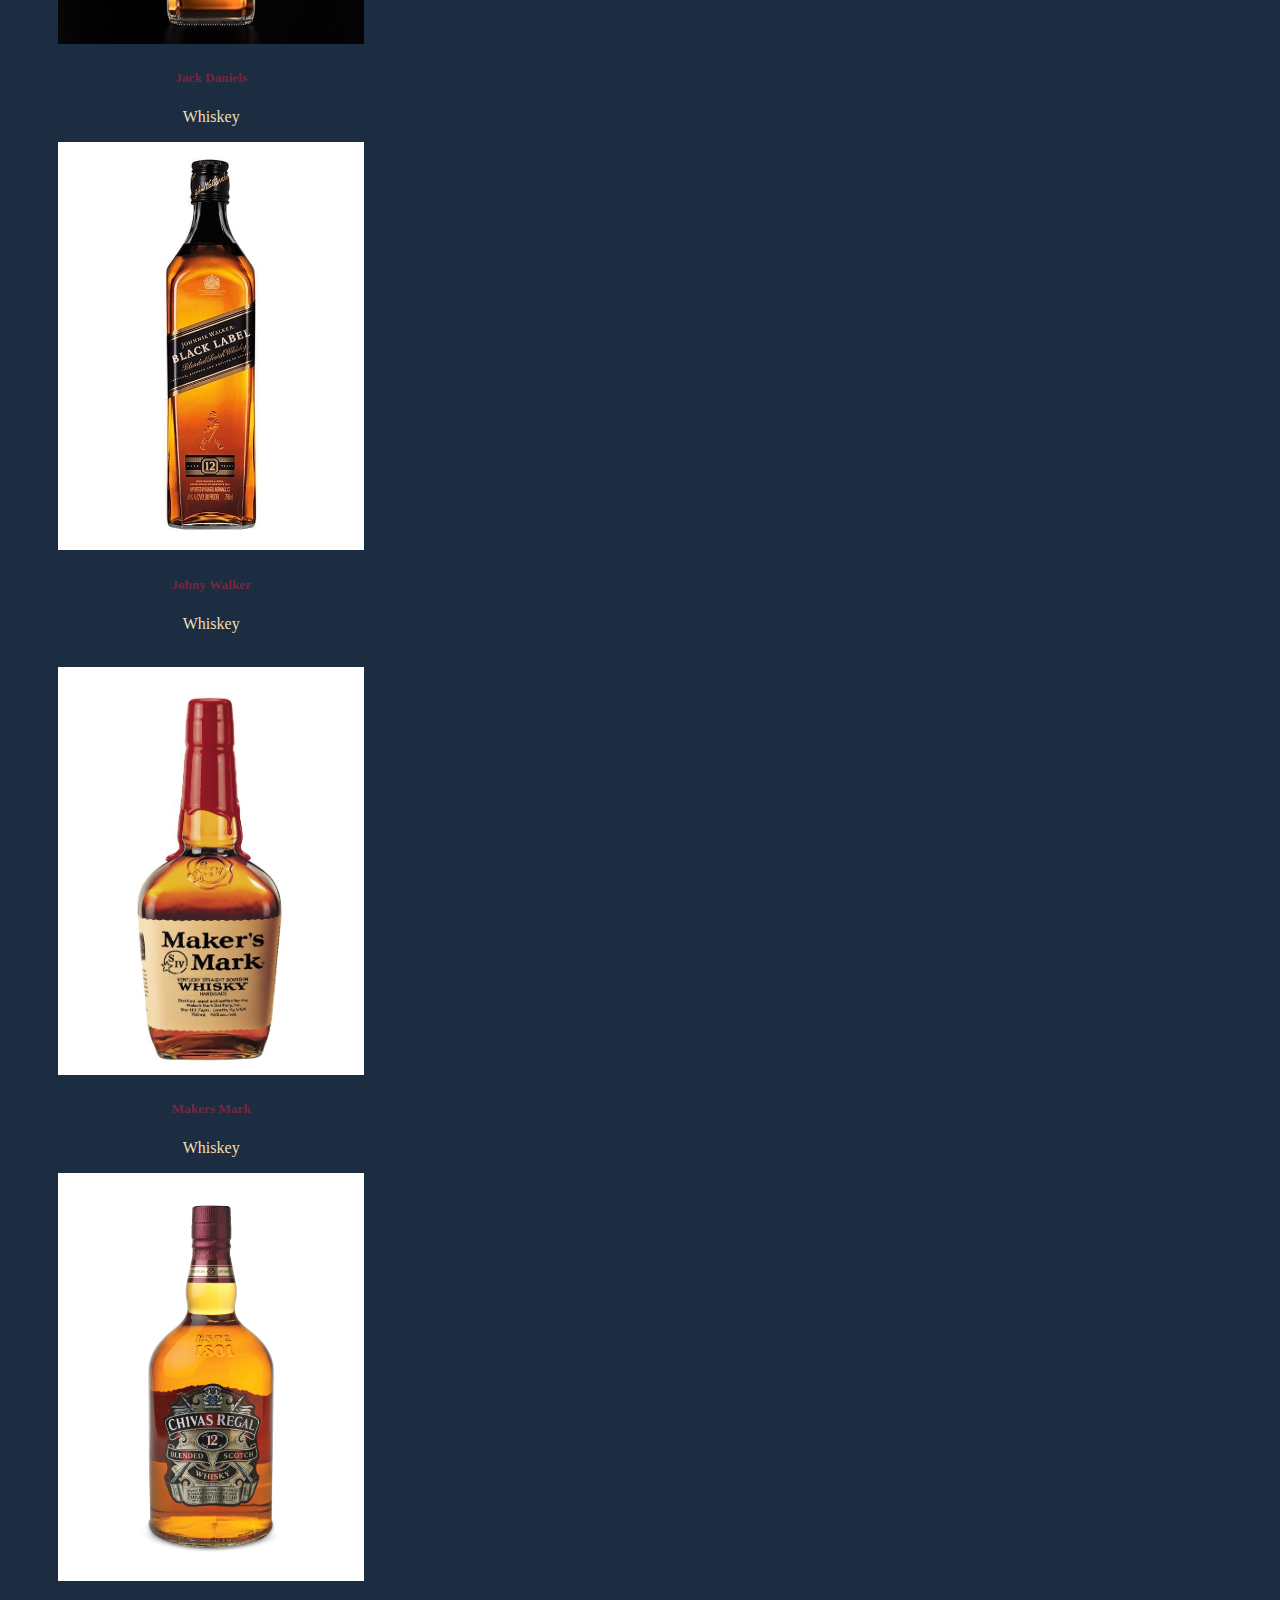
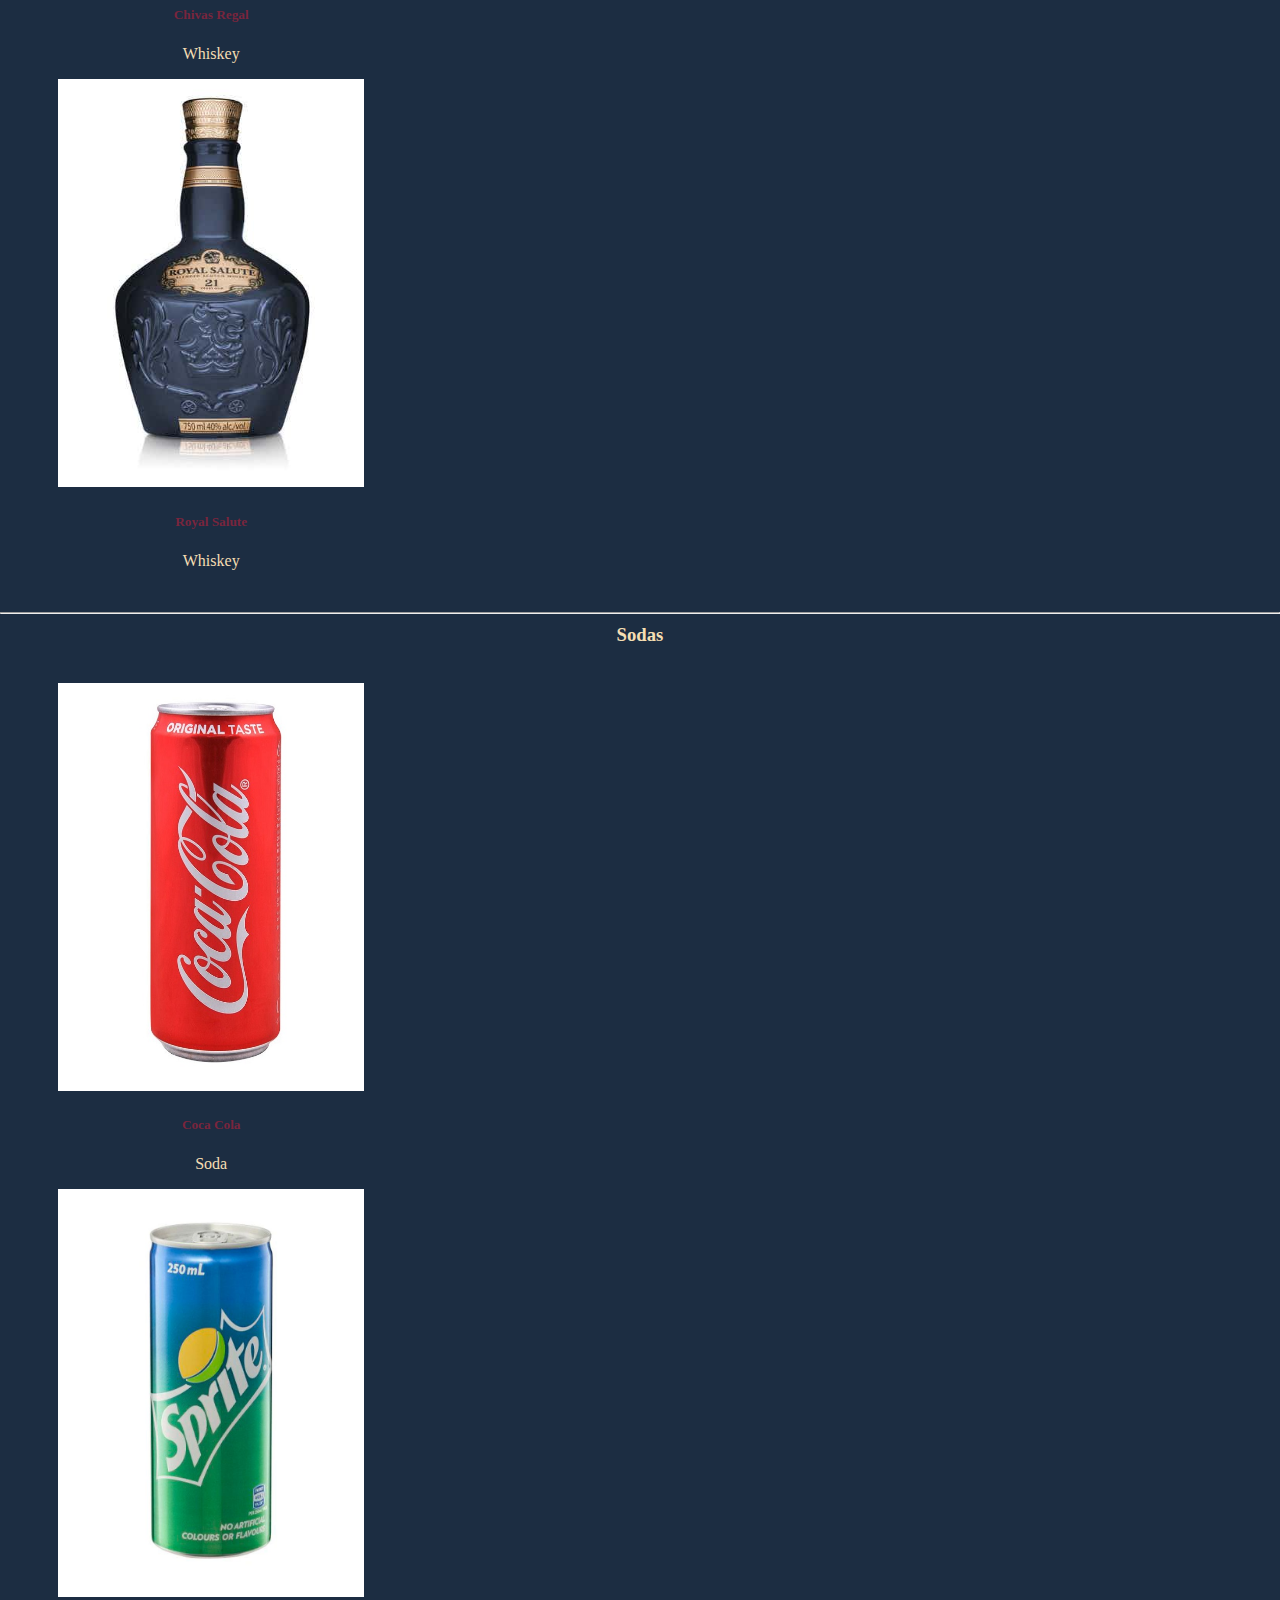
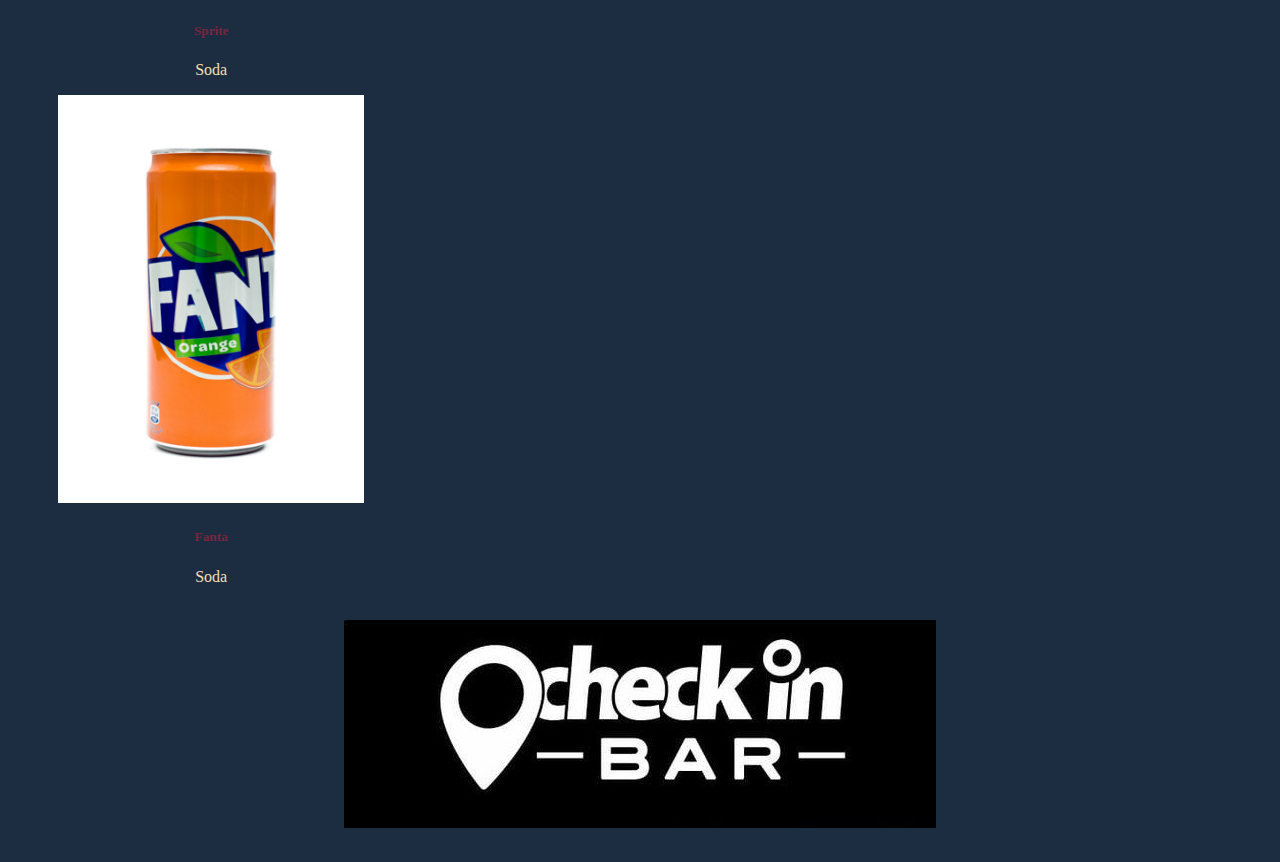
<file: Check-In Bar/drinks.html>
<!doctype html>
<html lang="en">
  <head>
    <meta charset="utf-8">
    <meta name="viewport" content="width=device-width, initial-scale=1">
   
    <link href="https://cdn.jsdelivr.net/npm/bootstrap@5.0.0-beta1/dist/css/bootstrap.min.css" rel="stylesheet" integrity="sha384-giJF6kkoqNQ00vy+HMDP7azOuL0xtbfIcaT9wjKHr8RbDVddVHyTfAAsrekwKmP1" crossorigin="anonymous">
    <link rel="stylesheet" type="text/css" href="style.css">
    <title>Check-in Bar - Drinks</title>

<style>
  #drinkhero{
    background-image: url("img/paul2.png");
    height: 530px;
  
  }
</style>

  </head>
  <body>
    <div id="blla"><p></p></div>
    <nav class="navbar navbar-expand-lg navbar-light bg-light">
  <div class="container-fluid">
    <a class="navbar-brand" href="#"><img src="img/qemkin.jpg" width="150px"></a>
    <button class="navbar-toggler" type="button" data-bs-toggle="collapse" data-bs-target="#navbarNavAltMarkup" aria-controls="navbarNavAltMarkup" aria-expanded="false" aria-label="Toggle navigation">
      <span class="navbar-toggler-icon"></span>
    </button>
    <div class="collapse navbar-collapse" id="navbarNavAltMarkup">
      <div class="navbar-nav navbar-center">
        <a class="nav-link"  href="index.html">Home</a>
        <a class="nav-link active" aria-current="page" href="#">Drinks</a>
        <a class="nav-link" href="about.html">About</a>
        <a class="nav-link" href="contact.html">Contact</a>
      </div>
      <div class="navbar-nav navbar-right">
      	<a class="nav-link" href="login.html">Login</a>
        
      </div>
    </div>
  </div>
</nav>
<div id="drinkhero">
	<div id="drinktext">
		<h1>CHECK-IN BAR</h1>
		<p style="font-size:30px; color: wheat ;"> Beers and Liquor  </p>
	</div>

</div>
<div class="meh">
	<h3>Our Favorite Drinks</h3>
	<br>
</div>
  
<div id="showcasedrink">
	<div class="container">
  <div class="row">
    <div class="col-md drinkprod">
      <img style="width: 306px; height: 408px;" src="img/skopsko.jpg">
      <h5 class="drinktitle"> Shkup Beer </h5>
      <p> Beer </p>
      
    </div>

    <div class="col-md drinkprod">
        <img style="width: 306px; height: 408px;" src="img/pecko.png">
        <h5 class="drinktitle">Peja Beer </h5>
        <p> Beer </p>
  </div>

  <div class="col-md drinkprod">
    <img style="width: 306px; height: 408px;" src="img/jeger2.jpg">
    <h5 class="drinktitle">Jagermeister </h5>
    <p> Liquor </p>

  </div>
</div>
</div>
</div>
<br>
<hr style="color: wheat;">
<div class="meh">
	<h3>Top Liquors</h3>
	<br>
</div>

<div id="showcasedrink">
	<div class="container">
  <div class="row">
    <div class="col-md drinkprod">
      <img style="width: 306px; height: 408px;" src="img/rum.jpg">
      <h5 class="drinktitle"> MotorHead Rum </h5>
      <p> Rum </p>
      
    </div>
    <div class="col-md drinkprod">
      <img style="width: 306px; height: 408px;" src="img/gjek.jpg">
      <h5 class="drinktitle">Jack Daniels </h5>
      <p> Whiskey </p>
      
    </div>
    <div class="col-md drinkprod">
      <img style="width: 306px; height: 408px;" src="img/vodka1.jpg">
      <h5 class="drinktitle">Smirnoff Vodka</h5>
      <p> Vodka </p>
     
    </div>
  </div>
</div>
</div>
<br>

<div id="showcasedrink">
	<div class="container">
  <div class="row">
    <div class="col-md drinkprod">
      <img style="width: 306px; height: 408px;" src="img/makers mark.jpg">
      <h5 class="drinktitle"> Makers Mark </h5>
      <p> Whiskey </p>
      
    </div>
    <div class="col-md drinkprod">
      <img style="width: 306px; height: 408px;" src="img/vodka2.jpg">
      <h5 class="drinktitle">Absolut Vodka </h5>
      <p> Vodka </p>
      
    </div>
    <div class="col-md drinkprod">
      <img style="width: 306px; height: 408px;" src="img/teqilla.jpg">
      <h5 class="drinktitle">Jose Cuerco Especial</h5>
      <p> Tequilla </p>
     
    </div>
  </div>
</div>
</div>
<br>

<div id="showcasedrink">
	<div class="container">
  <div class="row">
    <div class="col-md drinkprod">
      <img style="width: 306px; height: 408px;" src="img/jeger2.jpg">
      <h5 class="drinktitle"> Jagermeister </h5>
      <p> Liquor </p>
      
    </div>
    <div class="col-md drinkprod">
      <img style="width: 306px; height: 408px;" src="img/malibu.jpg">
      <h5 class="drinktitle">Malibu </h5>
      <p> Liquor </p>
      
    </div>
    <div class="col-md drinkprod">
      <img style="width: 306px; height: 408px;" src="img/baileys.jpg">
      <h5 class="drinktitle">Baileys</h5>
      <p> Liquor </p>
     
    </div>
  </div>
</div>
</div>
<br>

<hr style="color: wheat;">      
<div class="meh">
	<h3>Top Beers</h3>
	<br>
</div>

<div id="showcasedrink">
	<div class="container">
  <div class="row">
    <div class="col-md drinkprod">
      <img style="width: 306px; height: 408px;" src="img/llashko.jpg">
      <h5 class="drinktitle"> Lasko Beer </h5>
      <p> Beer </p>
      
    </div>
    <div class="col-md drinkprod">
      <img style="width: 306px; height: 408px;" src="img/pecko.png">
      <h5 class="drinktitle">Peja Beer</h5>
      <p> Beer </p>
      
    </div>
    <div class="col-md drinkprod">
      <img style="width: 306px; height: 408px;" src="img/skopsko.jpg">
      <h5 class="drinktitle">Shkup Beer</h5>
      <p> Beer </p>
     
    </div>
  </div>
</div>
</div>
<br>

<div id="showcasedrink">
	<div class="container">
  <div class="row">
    <div class="col-md drinkprod">
      <img style="width: 306px; height: 408px;" src="img/hein.jpg">
      <h5 class="drinktitle"> Heiniken Beer</h5>
      <p> Beer </p>
      
    </div>
    <div class="col-md drinkprod">
      <img style="width: 306px; height: 408px;" src="img/paul.jpg">
      <h5 class="drinktitle">Paulaner Beer</h5>
      <p> Beer </p>
      
    </div>
    <div class="col-md drinkprod">
      <img style="width: 306px; height: 408px;" src="img/tub3.jpg">
      <h5 class="drinktitle">Tuborg Beer</h5>
      <p> Beer </p>
     
    </div>
  </div>
</div>
</div>
<br>
<hr style="color: wheat;">

<div class="meh">
	<h3>Whiskey</h3>
	<br>
</div>

<div id="showcasedrink">
	<div class="container">
  <div class="row">
    <div class="col-md drinkprod">
      <img style="width: 306px; height: 408px;" src="img/ballantines.jpeg">
      <h5 class="drinktitle"> Ballantines </h5>
      <p> Whiskey </p>
      
    </div>
    <div class="col-md drinkprod">
      <img style="width: 306px; height: 408px;" src="img/gjek.jpg">
      <h5 class="drinktitle">Jack Daniels </h5>
      <p> Whiskey </p>
      
    </div>
    <div class="col-md drinkprod">
      <img style="width: 306px; height: 408px;" src="img/walker-wh.jpg">
      <h5 class="drinktitle">Johny Walker</h5>
      <p> Whiskey </p>
     
    </div>
  </div>
</div>
</div>
<br>

<div id="showcasedrink">
	<div class="container">
  <div class="row">
    <div class="col-md drinkprod">
      <img style="width: 306px; height: 408px;" src="img/makers mark.jpg">
      <h5 class="drinktitle">Makers Mark</h5>
      <p> Whiskey </p>
      
    </div>
    <div class="col-md drinkprod">
      <img style="width: 306px; height: 408px;" src="img/chivas.jpeg">
      <h5 class="drinktitle">Chivas Regal</h5>
      <p> Whiskey </p>
      
    </div>
    <div class="col-md drinkprod">
      <img style="width: 306px; height: 408px;" src="img/royal.jpeg">
      <h5 class="drinktitle">Royal Salute</h5>
      <p> Whiskey </p>
     
    </div>
  </div>
</div>
</div>
<br>

<hr style="color: wheat;">      

<div class="meh">
	<h3>Sodas</h3>
	<br>
</div>

<div id="showcasedrink">
	<div class="container">
  <div class="row">
    <div class="col-md drinkprod">
      <img style="width: 306px; height: 408px;" src="img/roka-rolla.jpeg">
      <h5 class="drinktitle">Coca Cola</h5>
      <p> Soda </p>
      
    </div>
    <div class="col-md drinkprod">
      <img style="width: 306px; height: 408px;" src="img/sprajt.jpg">
      <h5 class="drinktitle">Sprite</h5>
      <p> Soda </p>
      
    </div>
    <div class="col-md drinkprod">
      <img style="width: 306px; height: 408px;" src="img/fanta.jpg">
      <h5 class="drinktitle">Fanta</h5>
      <p> Soda </p>
     
    </div>
  </div>
</div>
</div>
<br>


 
  <div class="container1">
  
    <div>
      <img src="img/qemkin.jpg">
    </div>
  </div>
 

  


  </body>
</html>
</file>
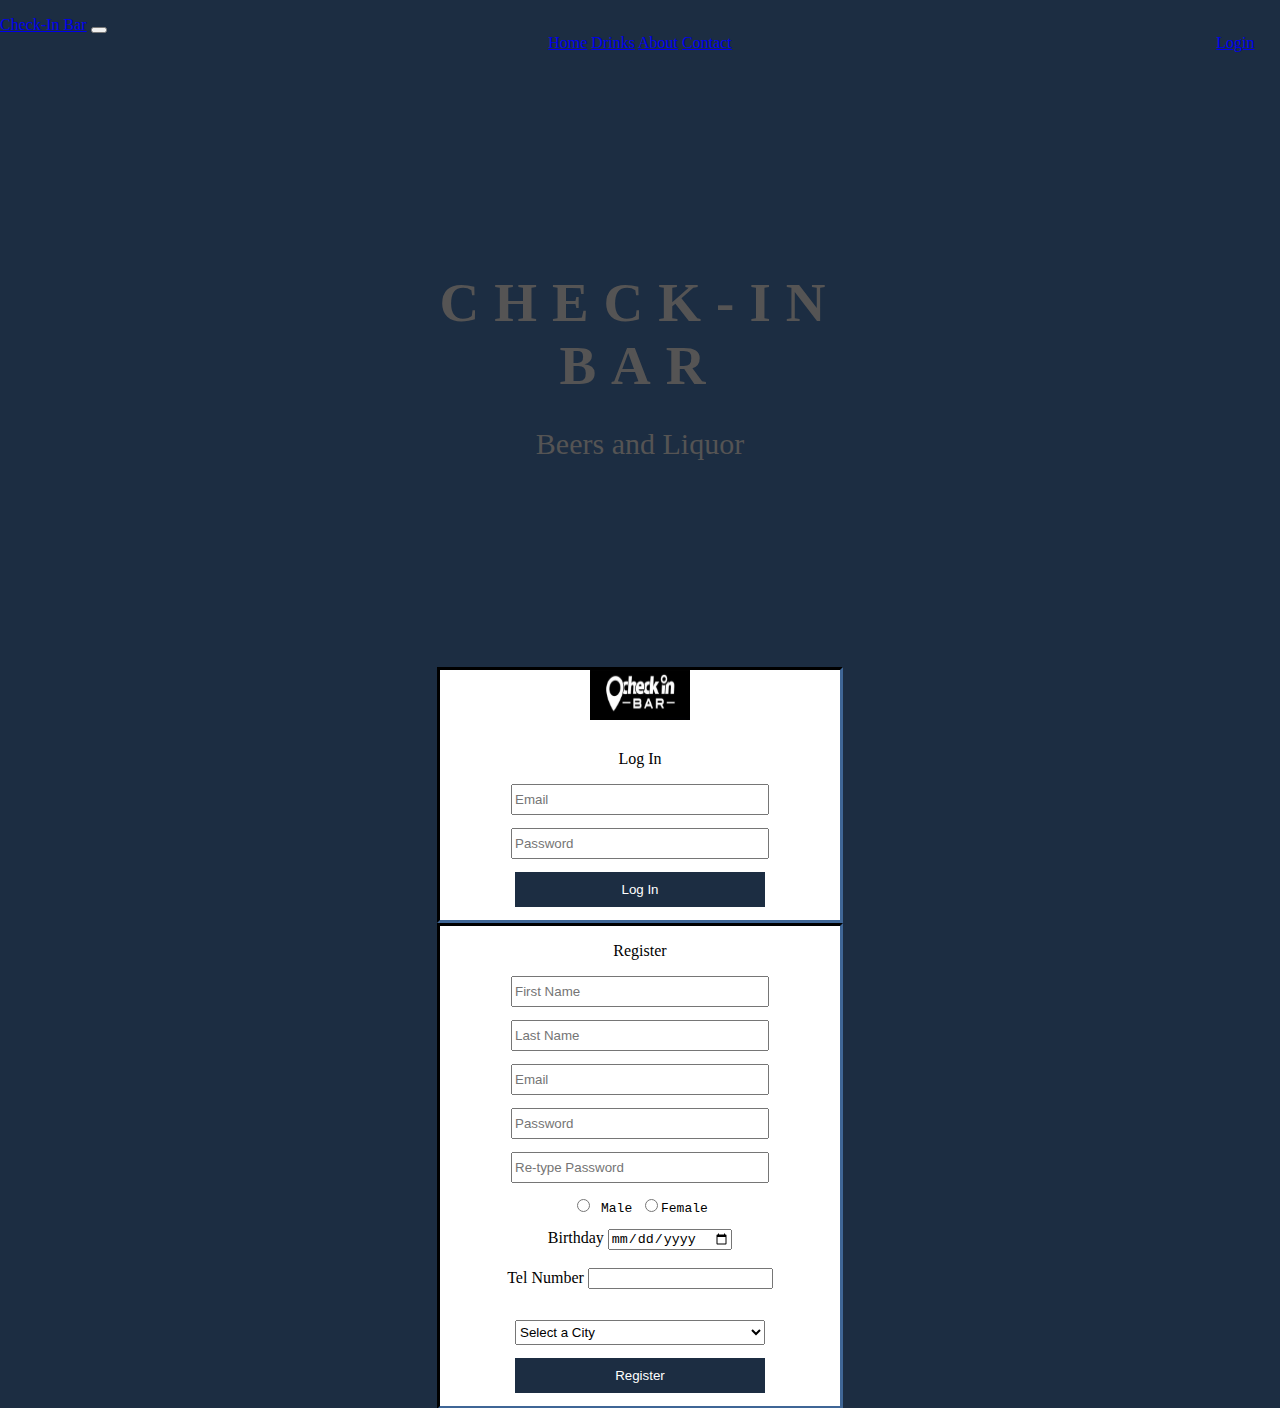
<file: Check-In Bar/login.html>
<!doctype html>
<html lang="en">
  <head>
    <meta charset="utf-8">
    <meta name="viewport" content="width=device-width, initial-scale=1">
   
    <link href="https://cdn.jsdelivr.net/npm/bootstrap@5.0.0-beta1/dist/css/bootstrap.min.css" rel="stylesheet" integrity="sha384-giJF6kkoqNQ00vy+HMDP7azOuL0xtbfIcaT9wjKHr8RbDVddVHyTfAAsrekwKmP1" crossorigin="anonymous">
    <link rel="stylesheet" type="text/css" href="style.css">
    <title>Check-in Bar - Log In</title>
  </head>
  <body>
    <div id="blla"><p></p></div>
    <nav class="navbar navbar-expand-lg navbar-light bg-light">
  <div class="container-fluid">
    <a class="navbar-brand" href="#">Check-In Bar</a>
    <button class="navbar-toggler" type="button" data-bs-toggle="collapse" data-bs-target="#navbarNavAltMarkup" aria-controls="navbarNavAltMarkup" aria-expanded="false" aria-label="Toggle navigation">
      <span class="navbar-toggler-icon"></span>
    </button>
    <div class="collapse navbar-collapse" id="navbarNavAltMarkup">
      <div class="navbar-nav navbar-center">
        <a class="nav-link active" aria-current="page" href="index.html">Home</a>
        <a class="nav-link" href="drinks.html">Drinks</a>
        <a class="nav-link" href="about.html">About</a>
        <a class="nav-link" href="#">Contact</a>
      </div>
      <div class="navbar-nav navbar-right">
      	<a class="nav-link" href="#">Login</a>
        
      </div>
    </div>
  </div>
</nav>
<div id="drinkhero">
	<div id="drinktext">
		<h1>CHECK-IN BAR</h1>
		<p style="font-size:30px; color:rgb(85, 84, 84) ;"> Beers and Liquor  </p>
	</div>

<div class="login-container">

    <div>
      <main style="width: 100%; height: 100%;">
        <br>
        <br>

        

        <form id="form" style="width: 400px; background-color: white; text-align: center; border : 3px inset #1c2d42;">
          
            <img src="img/qemkin.jpg" style="width: 100px; height: 50px; margin-bottom: 10px;" alt="qemkin logo pic">
              <br> 
              

            <p>Log In</p>

            <div style="color:red" id="error"></div>

            <pre><input id="email" type="email" placeholder="Email" style="width: 250px; height: 25px;"></pre>
            <pre><input id="password" type="password" placeholder="Password" style="width: 250px; height: 25px;"></pre>
            <pre><input id="login" class="register-button" type="submit" value="Log In"></pre>

          </form>      
              

            <form id="form-reg" style="width: 400px;background-color: white; text-align: center; border : 3px inset #1c2d42;">
              <p>Register</p>
              <div style="color:red" id="error-reg"></div>
            <pre><input id="name" type="text" placeholder="First Name" style="width: 250px; height: 25px;" ></pre>
            <pre><input id="surname" type="text" placeholder="Last Name" style="width: 250px; height: 25px;" ></pre>
            <pre><input id="reg-email" type="email" placeholder="Email" style="width: 250px; height: 25px;"></pre>
            <pre><input id="reg-password" type="password" placeholder="Password" style="width: 250px; height: 25px;"></pre>
            <pre><input id="reg-password-2" type="password" placeholder="Re-type Password" style="width: 250px; height: 25px;"></pre>

            <pre><input type="radio" name="gender" id="male"> <label for="male">Male</label> <input type="radio" name="gender" id="female"><label for="female">Female</label></pre>

            <label for="birthday">Birthday</label>
            <input type="date" id="birthday">
            <br>
            <br>
            
            <label for="tel">Tel Number </label> <input type="tel" id="tel"> <br><br>

         
           <pre><select style="width: 250px; height: 25px">
                <option value="">Select a City</option>
                <option value="">Ferizaj</option>
                <option value="">Prishtine</option>
                <option value="">Lipjan</option>
                <option value="">Tuz</option>
                <option value="">Podgorice</option>
                <option value="">Qellapek</option>

            </select></pre>

            
            <pre><input id="register" class="register-button" type="submit" value="Register"></pre>
            
        </form>


    </main>  

    </div>

</div>

            <script src="index.js">


            </script>


    </body>
</html>
</file>
<file: Check-In Bar/style.css>
html,
body {
  margin: 0 auto;
  background-color: #1c2d42;
}

#blla p {
  margin-bottom: 0;
}
.navbar-nav.navbar-center {
  position: absolute;
  left: 50%;
  transform: translatex(-50%);
}
.navbar-nav.navbar-right {
  position: absolute;
  right: 2%;
  
}

.carousel-container{
  width: 49%;
  margin: auto;
  
  overflow: hidden;
  position:relative;
}

.carousel-slide{
  display: flex;
  width: 100%;
  height: 530px;
}

#prevBtn{
  position:absolute;
  top:45%;
  z-index: 10;
  left: 5%;
  font-size: 30px;
  color:white;
  opacity: 0.7;
  cursor: pointer;

}

#nextBtn{
  position:absolute;
  top:45%;
  z-index: 10;
  right: 5%;
  font-size: 30px;
  color:white;
  opacity:0.7;
  cursor: pointer;
}

#drinkhero{
  width: 100%;
  padding-top: 200px;
}
#drinktext{
  text-align: center;
  width: 40%;
  margin-left: 30%;
  color: rgb(85, 84, 84);
}

#drinktext h1 {
  letter-spacing: 15px;
  margin-bottom: 0px;
  font-size: 55px;
}
.meh {
  text-align: center;
}
.meh p {
  color: wheat;
  
}
.meh h3 {
  color: wheat;
  margin-top: 10px;
}
.drinkprod {
  text-align: center;
  width: 33%;
}
.drinkprod h5{
  color: #79253d;
}

.ftr {
  background-color: #79253d;
  color: white;
}
#live-music {
  background-image: url("img/cafe.jpg");
  height: 900px;
  width: 100%;
  padding-left: 10%;
  padding-top: 3%;
  color: gray;
}
#live-music p{
  color: #79253d;
}
#live-music button {
  background-color: white;
  margin-top: 20px;
  color: gray;
  border: 1px #fbcc93;
}

#live-music button:hover {
  color: white;
  background-color: #79253d;
}
.col-xl{
  margin-right: 120px;
}

.container1{
  display: flex;
  justify-content: center;
  margin-bottom: 30px;
}
.container h1{
  color: #79253d;
}
.container{
  color: wheat;
}

.login-container{
  display: flex;
  justify-content: center;
  margin-top: 170px;
}

.register-button{
  width: 250px;
  height: 35px; 
  border: none; 
  background-color: #1c2d42; 
  color: white;
}
.register-button:hover{
  background-color: #79253d;
}
</file>
